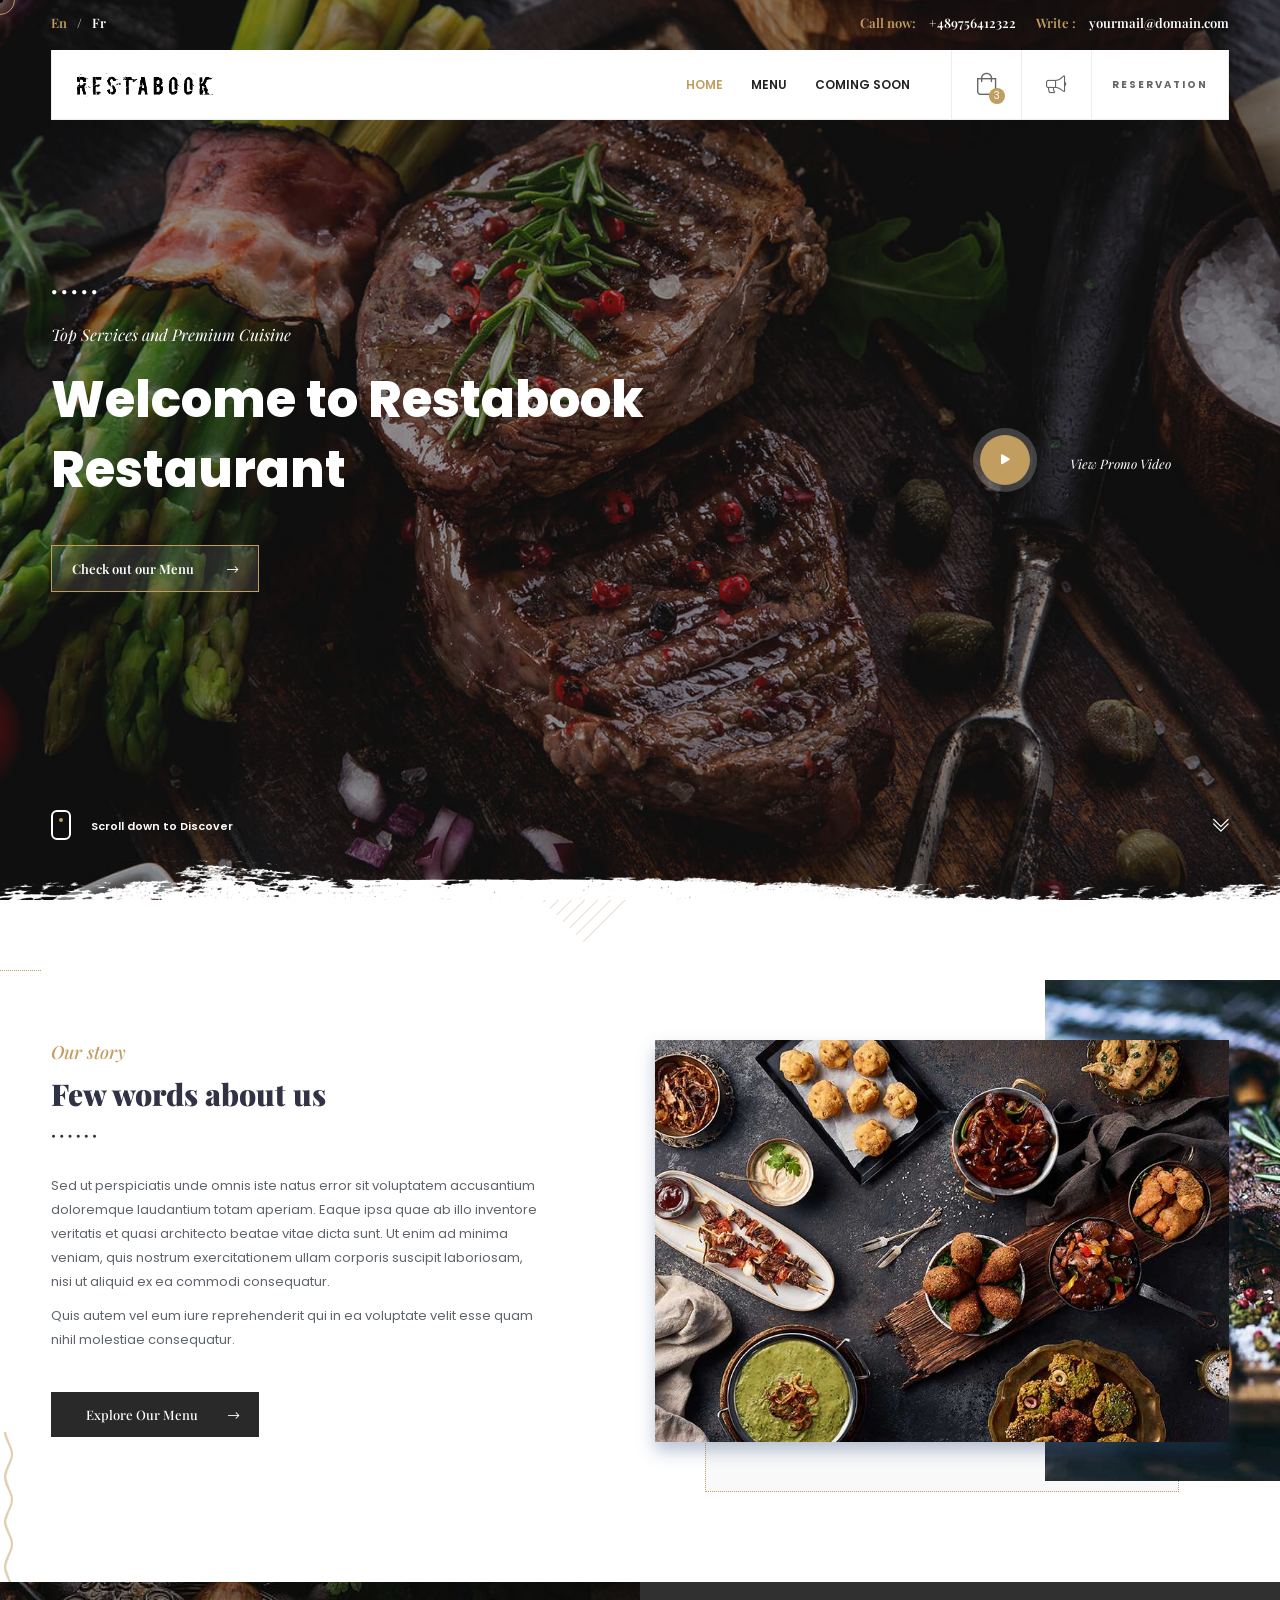
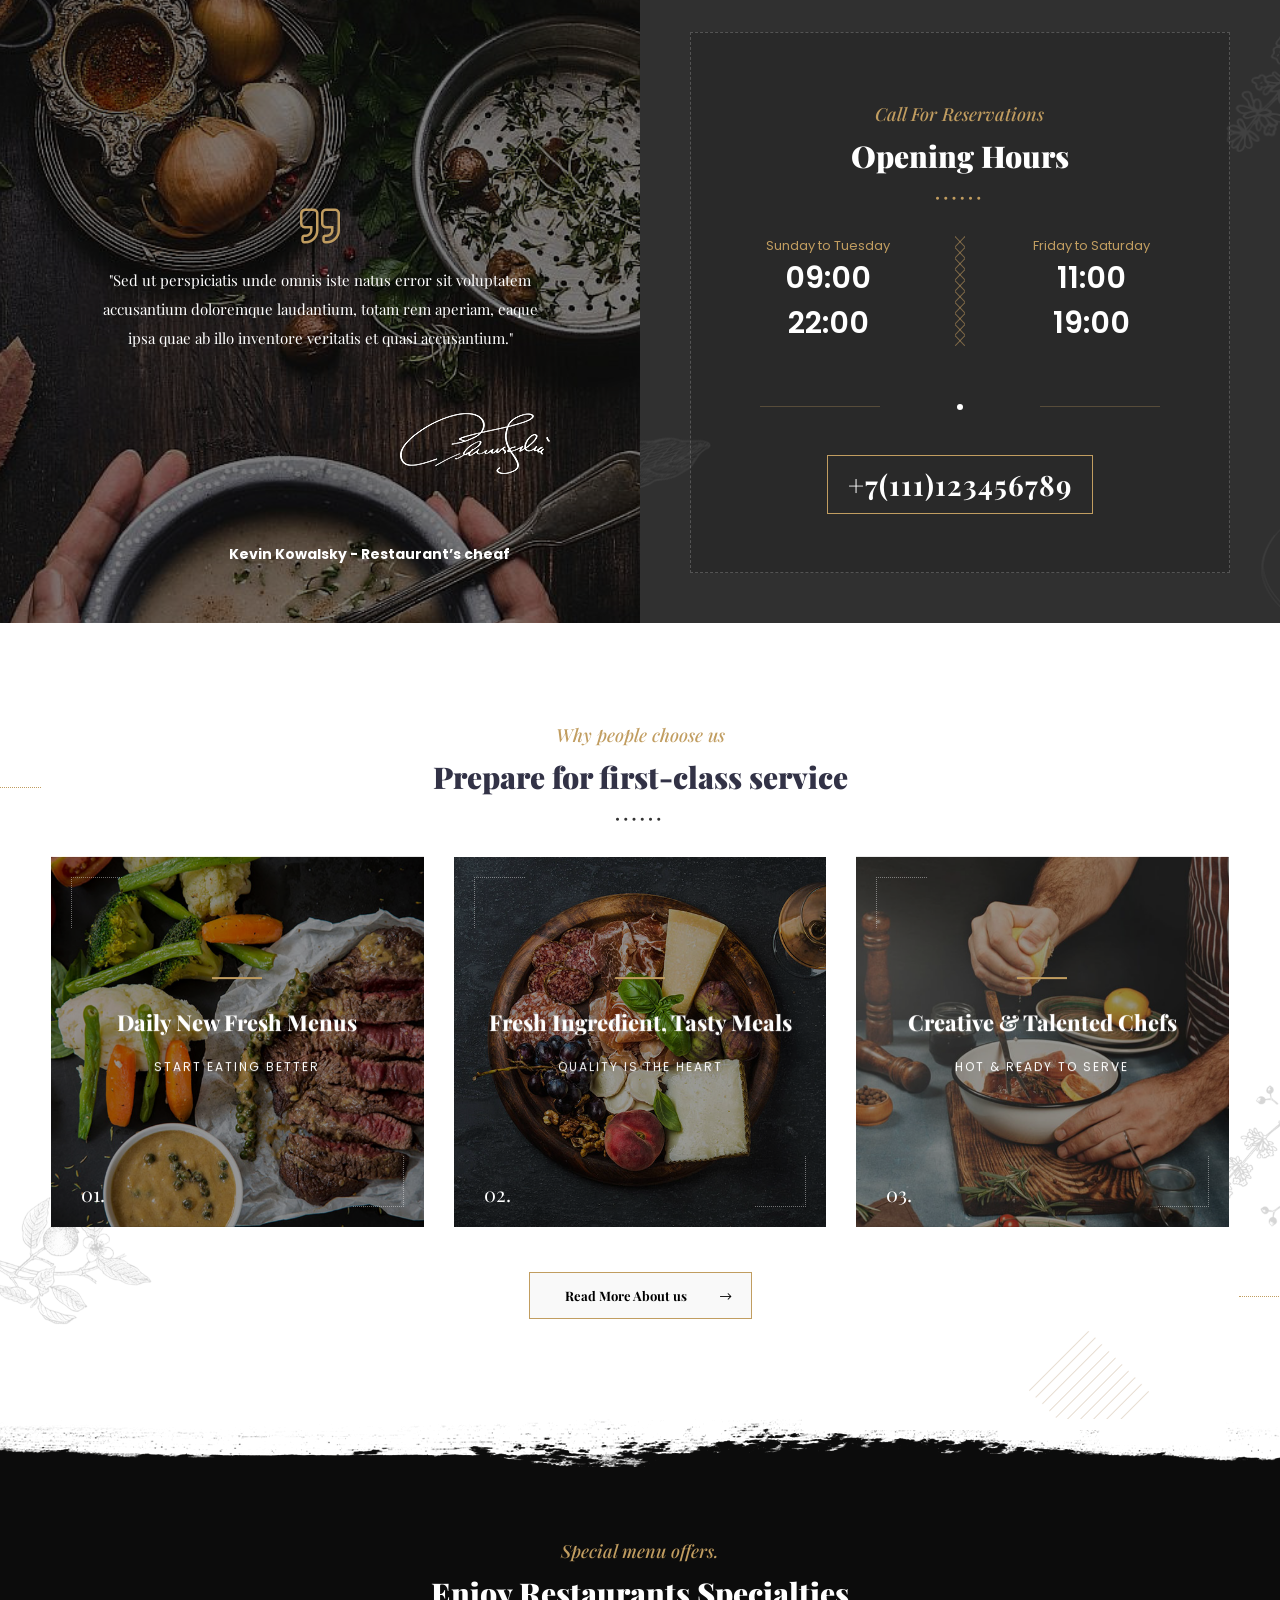
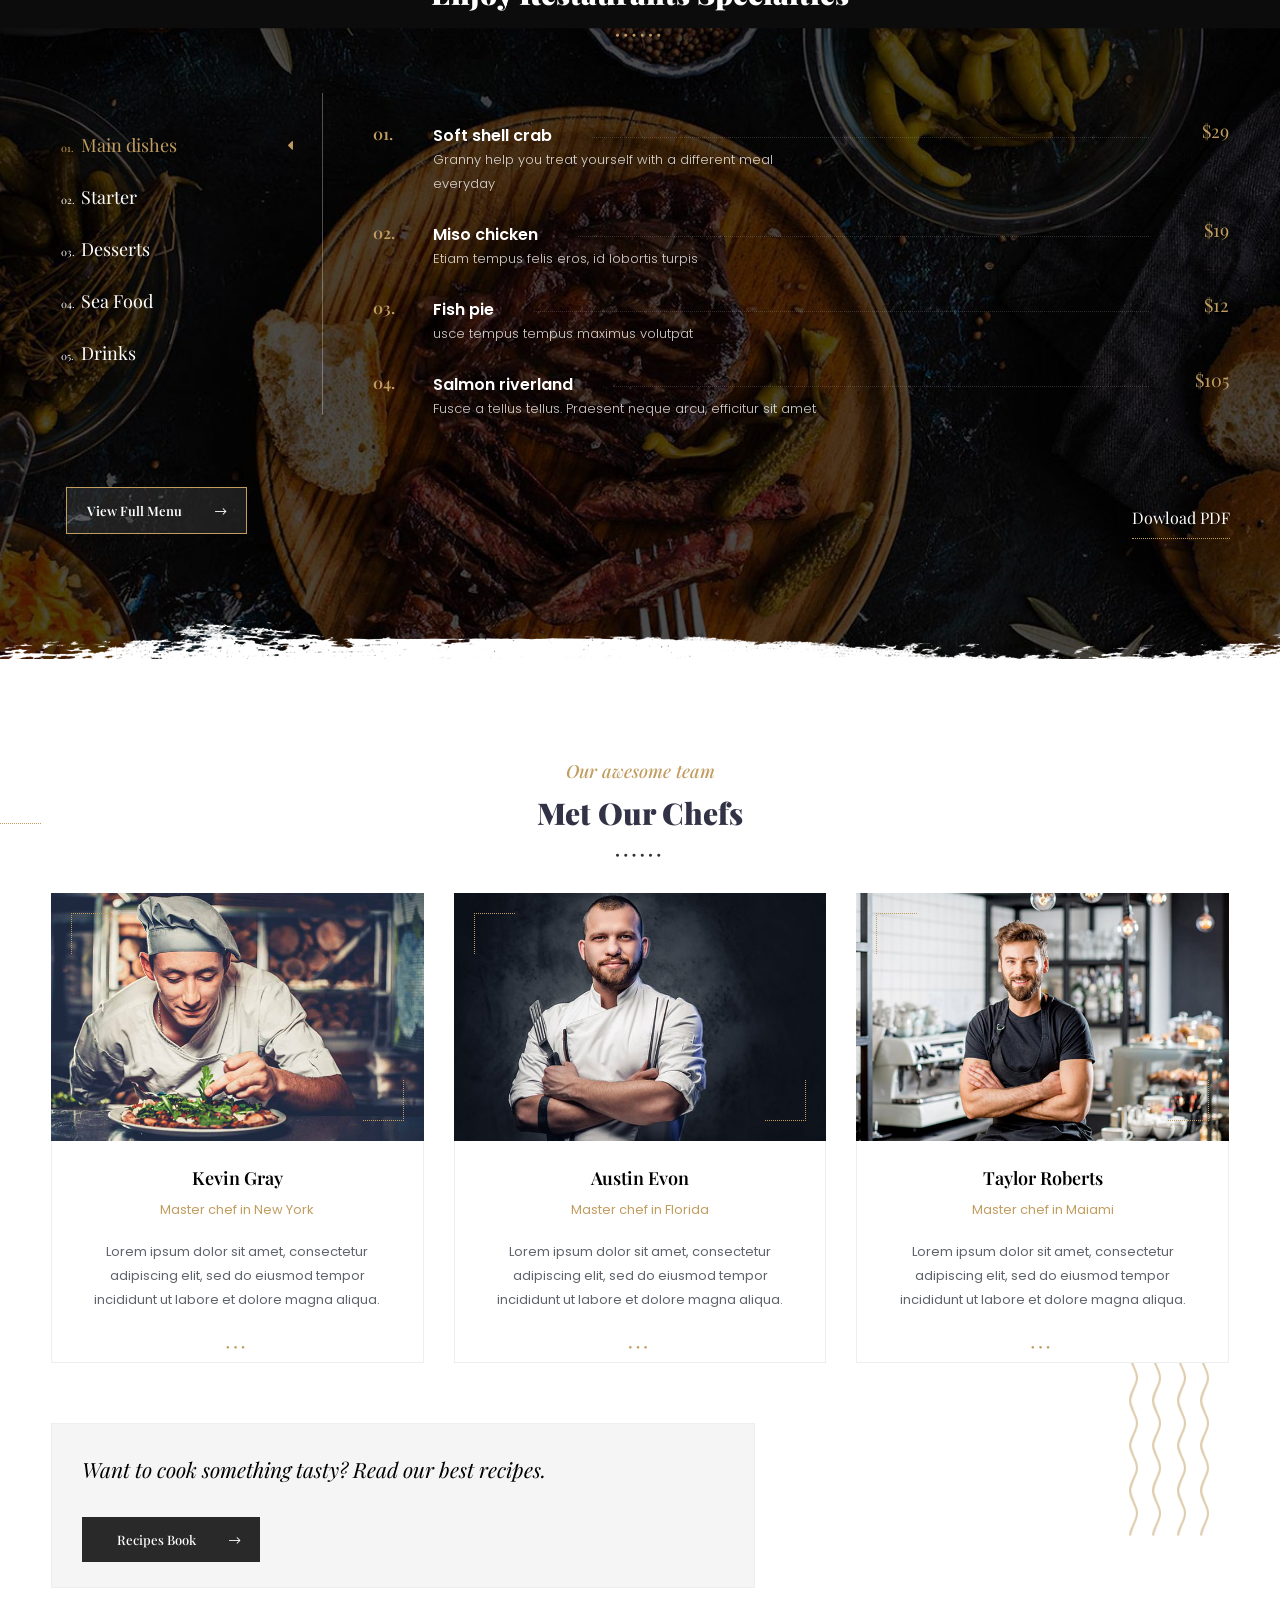
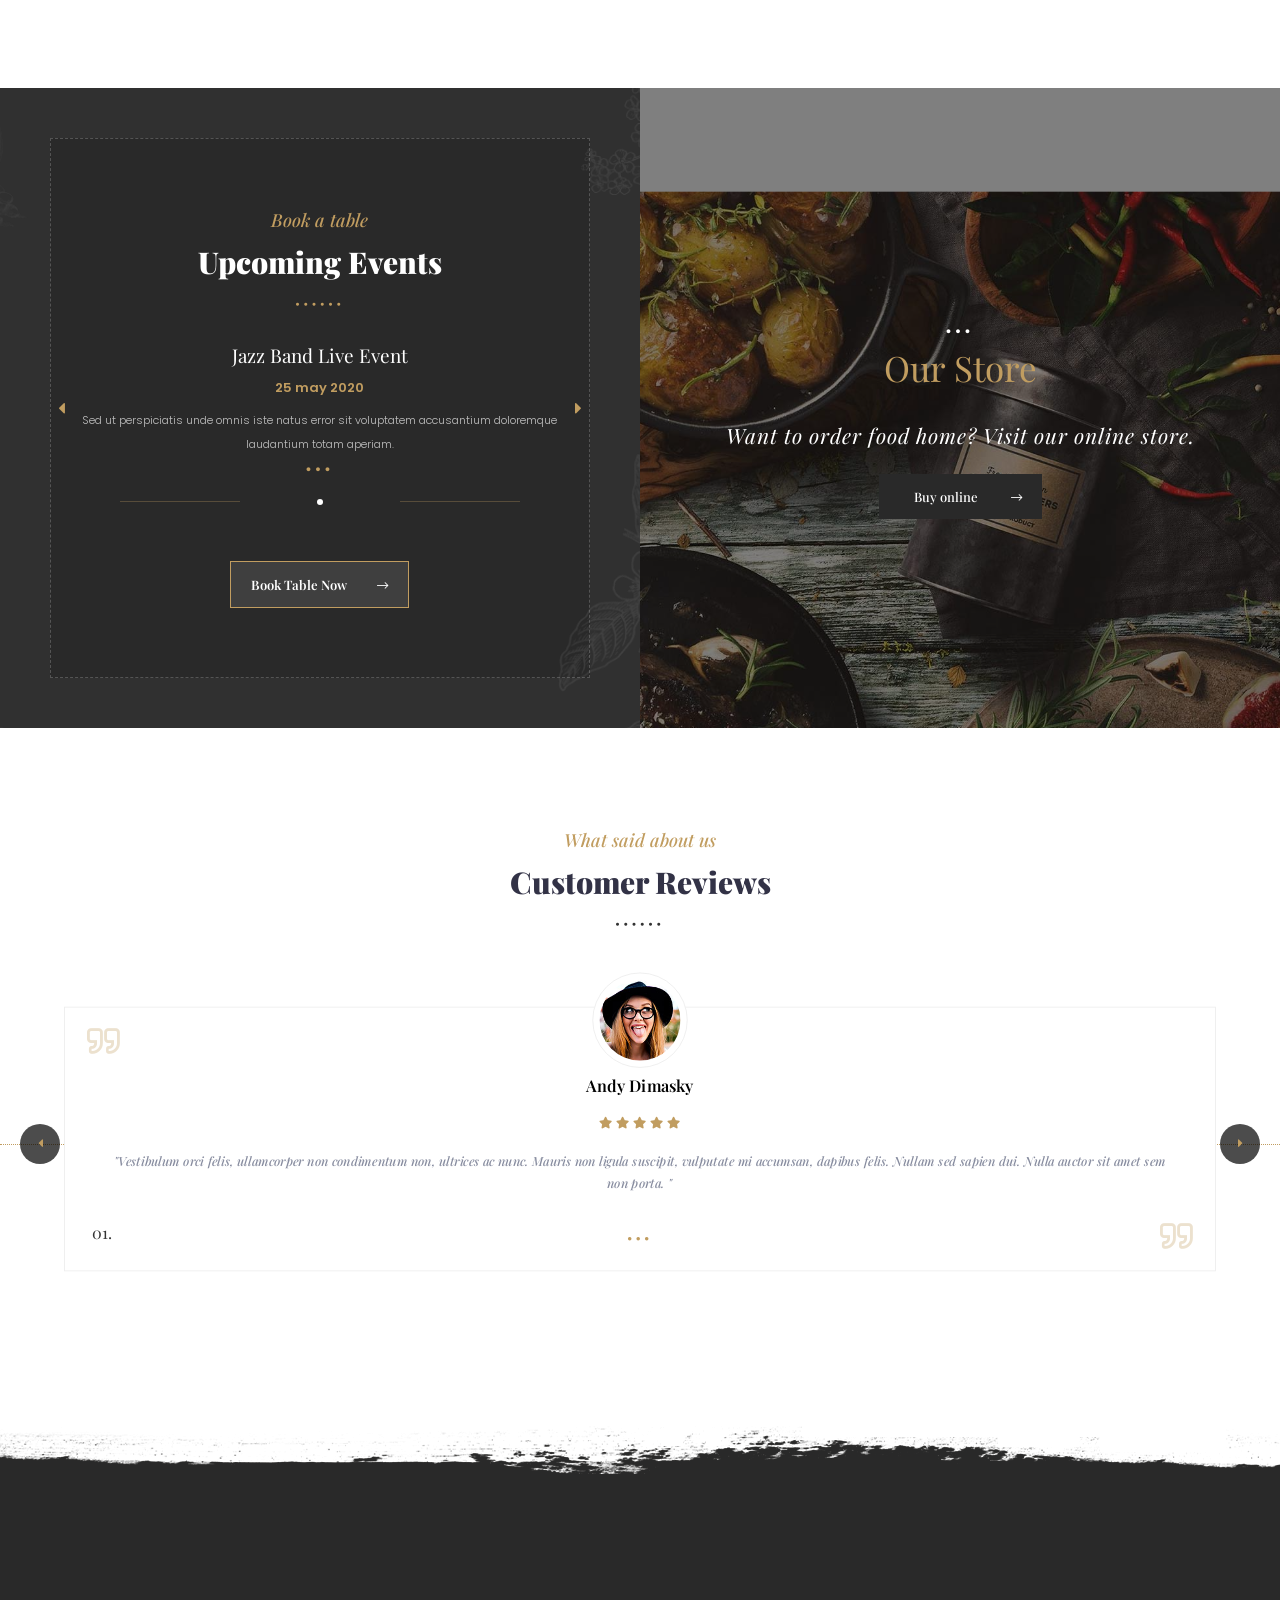
<file: index.html>
<!DOCTYPE HTML>
<html lang="ru">
    <head>
        <!--=============== basic  ===============-->
        <meta charset="UTF-8">
        <title>Restabook -   Responsive Restaurant / Cafe / Pub Template</title>
        <meta name="viewport" content="width=device-width, initial-scale=1.0, minimum-scale=1.0, maximum-scale=1.0, user-scalable=no">
        <meta name="robots" content="index, follow"/>
        <meta name="keywords" content=""/>
        <meta name="description" content=""/>
        <!--=============== css  ===============-->	
        <link type="text/css" rel="stylesheet" href="css/reset.css">
        <link type="text/css" rel="stylesheet" href="css/plugins.css">
        <link type="text/css" rel="stylesheet" href="css/style.css">
        <link type="text/css" rel="stylesheet" href="css/color.css">
        <!--=============== favicons ===============-->
        <link rel="shortcut icon" href="images/favicon.ico">
    </head>
    <body>
        <!-- lodaer  -->
        <div class="loader-wrap">
            <div class="loader-item">
                <div class="cd-loader-layer" data-frame="25">
                    <div class="loader-layer"></div>
                </div>
                <span class="loader"></span>
            </div>
        </div>
        <!-- loader end  -->
        <!-- main start  -->
        <div id="main">
            <!-- header  -->
            <header class="main-header">
                <!-- header-top  -->
                <div class="header-top">
                    <div class="container">
                        <div class="lang-wrap"><a href="#" class="act-lang">En</a><span>/</span><a href="#">Fr</a></div>
                        <div class="header-top_contacts"><a href="#"><span>Call now:</span> +489756412322</a><a href="#"><span>Write :</span> yourmail@domain.com</a></div>
                    </div>
                </div>
                <!--header-top end -->
                <!-- header-inner -->
                <div class="header-inner  fl-wrap">
                    <div class="container">
                        <div class="header-container fl-wrap">
                            <a href="index.html" class="logo-holder"><img src="images/logo.png" alt=""></a>
                            <div class="show-reserv_button show-rb"><span>Reservation</span> <i class="fal fa-bookmark"></i></div>
                            <div class="show-share-btn showshare htact"><i class="fal fa-bullhorn"></i> <span class="header-tooltip">Share</span></div>
                            <div class="show-cart sc_btn htact"><i class="fal fa-shopping-bag"></i><span class="show-cart_count">3</span><span class="header-tooltip">Your Cart</span></div>
                            <!-- nav-button-wrap-->
                            <div class="nav-button-wrap">
                                <div class="nav-button">
                                    <span></span><span></span><span></span>
                                </div>
                            </div>
                            <!-- nav-button-wrap end-->
                            <!--  navigation -->
                            <div class="nav-holder main-menu">
                                <nav>
                                    <ul>
                                        <li>
                                            <a href="index.html" class="act-link">Home</a>
                                        </li>
                                        <li>
                                            <a href="menu.html">Menu</a>
                                        </li>
                                        <li>
                                            <a href="coming-soon.html">Coming Soon</a>
                                        </li>
                                    </ul>
                                </nav>
                            </div>
                            <!-- navigation  end -->                        
                            <!-- header-cart_wrap  -->
                            <div class="header-cart_wrap novis_cart">
                                <div class="header-cart_title">Your Cart <span>4 items</span></div>
                                <div class="header-cart_wrap_container fl-wrap">
                                    <div class="box-widget-content">
                                        <div class="widget-posts fl-wrap">
                                            <ol>
                                                <li class="clearfix">
                                                    <a href="#"  class="widget-posts-img"><img src="images/menu/1.jpg" class="respimg" alt=""></a>
                                                    <div class="widget-posts-descr">
                                                        <a href="#" title="">Grilled Steaks</a>
                                                        <div class="widget-posts-descr_calc clearfix">1 <span>x</span> $45</div>
                                                    </div>
                                                    <div class="clear-cart_button"><i class="fal fa-times"></i></div>
                                                </li>
                                                <li class="clearfix">
                                                    <a href="#"  class="widget-posts-img"><img src="images/menu/2.jpg" class="respimg" alt=""></a>
                                                    <div class="widget-posts-descr">
                                                        <a href="#" title="">Cripsy Lobster & Shrimp Bites</a>
                                                        <div class="widget-posts-descr_calc clearfix">2 <span>x</span> $22</div>
                                                    </div>
                                                    <div class="clear-cart_button"><i class="fal fa-times"></i></div>
                                                </li>
                                                <li class="clearfix">
                                                    <a href="#"  class="widget-posts-img"><img src="images/menu/3.jpg" class="respimg" alt=""></a>
                                                    <div class="widget-posts-descr">
                                                        <a href="#" title="">Chicken tortilla soup</a>
                                                        <div class="widget-posts-descr_calc clearfix">1 <span>x</span> $37</div>
                                                    </div>
                                                    <div class="clear-cart_button"><i class="fal fa-times"></i></div>
                                                </li>
                                            </ol>
                                        </div>
                                    </div>
                                </div>
                                <div class="header-cart_wrap_total fl-wrap">
                                    <div class="header-cart_wrap_total_item">Subtotal : <span>$147</span></div>
                                </div>
                                <div class="header-cart_wrap_footer fl-wrap">
                                    <a href="cart.html"> View Cart</a>
                                    <a href="checkout.html">  Checkout</a>
                                </div>
                            </div>
                            <!-- header-cart_wrap end  -->
                            <!-- share-wrapper -->
                            <div class="share-wrapper isShare">
                                <div class="share-container fl-wrap"></div>
                            </div>
                            <!-- share-wrapper-end -->
                        </div>
                    </div>
                </div>
                <!-- header-inner end  -->
            </header>
            <!--header end -->	
            <!-- wrapper  -->	
            <div id="wrapper">
                <!-- hero-wrap-->	
                <div class="hero-wrap fl-wrap full-height" data-scrollax-parent="true">
                    <div class="bg par-elem "  data-bg="images/bg/2.jpg" data-scrollax="properties: { translateY: '30%' }"></div>
                    <div class="overlay"></div>
                    <div class="hero-title-wrap fl-wrap">
                        <div class="container">
                            <div class="hero-title">
                                <h4>Top Services and Premium Cuisine </h4>
                                <h2>Welcome to Restabook Restaurant</h2>
                                <a href="menu.html" class="hero_btn">Check out our Menu <i class="fal fa-long-arrow-right"></i></a>
                            </div>
                        </div>
                    </div>
                    <!--hero_promo-wrap-->
                    <div class="hero_promo-wrap bot-element2">
                        <div class="hero_promo-button">
                            <a href="https://vimeo.com/904725682" class="image-popup"><i class="fas fa-play"></i></a>
                        </div>
                        <div class="hero_promo-title">
                            <h4>View Promo Video</h4>
                        </div>
                    </div>
                    <!--hero_promo-wrap end--> 
                    <!--hero-social-->
                    <div class="hero-social">
                        <ul>
                            <li><a href="#" target="_blank"><i class="fab fa-facebook-f"></i></a></li>
                            <li><a href="#" target="_blank"><i class="fab fa-instagram"></i></a></li>
                            <li><a href="#" target="_blank"><i class="fab fa-twitter"></i></a></li>
                            <li><a href="#" target="_blank"><i class="fab fa-vk"></i></a></li>
                        </ul>
                    </div>
                    <!--hero-social end--> 
                    <!-- hero-bottom-container -->	
                    <div class="hero-bottom-container">
                        <div class="container">
                            <div class="scroll-down-wrap">
                                <div class="mousey">
                                    <div class="scroller"></div>
                                </div>
                                <span>Scroll down to Discover</span>
                            </div>
                            <a href="#sec2" class="sd_btn custom-scroll-link"><i class="fal fa-chevron-double-down"></i></a>
                        </div>
                    </div>
                    <!-- hero-bottom-container -->	
                    <div class="hero-dec_top"></div>
                    <div class="hero-dec_bottom"></div>
                    <div class="brush-dec"></div>
                </div>
                <!-- hero-wrap  end -->	
                <!-- content  -->	
                <div class="content">
                    <section class="hidden-section big-padding" data-scrollax-parent="true" id="sec2">
                        <div class="container">
                            <div class="row">
                                <div class="col-md-6">
                                    <div class="section-title text-align_left">
                                        <h4>Our story</h4>
                                        <h2>Few words about us</h2>
                                        <div class="dots-separator fl-wrap"><span></span></div>
                                    </div>
                                    <div class="text-block ">
                                        <p>Sed ut perspiciatis unde omnis iste natus error sit voluptatem accusantium doloremque laudantium totam aperiam. Eaque ipsa quae ab illo inventore veritatis et quasi architecto beatae vitae dicta sunt.
                                            Ut enim ad minima veniam, quis nostrum exercitationem ullam corporis suscipit laboriosam, nisi ut aliquid ex ea commodi consequatur.
                                        </p>
                                        <p> Quis autem vel eum iure reprehenderit qui in ea voluptate velit esse quam nihil molestiae consequatur.</p>
                                        <a href="menu.html" class="btn fl-btn">Explore Our Menu<i class="fal fa-long-arrow-right"></i></a>
                                    </div>
                                </div>
                                <div class="col-md-6">
                                    <div class="image-collge-wrap fl-wrap">
                                        <div class="main-iamge">
                                            <img src="images/all/3.jpg"   alt="">
                                        </div>
                                        <div class="images-collage-item" style="width:65%" data-position-left="68" data-position-top="-15" data-zindex="2" data-opacity="1.0"><img src="images/all/8.jpg" alt=""></div>
                                        <div class="images-collage-item col_par" style="width:120px" data-position-left="-23" data-position-top="-17" data-zindex="9" data-scrollax="properties: { translateY: '150px' }"><img src="images/cube.png" alt=""></div>
                                    </div>
                                </div>
                            </div>
                            <div class="section-dec sec-dec_top"></div>
                        <div class="wave-bg" data-scrollax="properties: { translateY: '-150px' }"></div>                            
                        </div>
                    </section>
                    <!--  section end  -->   
                    <!-- section   -->
                    <section class="column-section no-padding hidden-section" data-scrollax-parent="true" id="sec4">
                        <div class="column-wrap-bg left-wrap">
                            <div class="bg par-elem "  data-bg="images/bg/12.jpg" data-scrollax="properties: { translateY: '30%' }"></div>
                            <div class="overlay"></div>
                            <div class="quote-box">
                                <i class="fal fa-quote-right"></i>
                                <p>"Sed ut perspiciatis unde omnis iste natus error sit voluptatem accusantium doloremque laudantium, totam rem aperiam, eaque ipsa quae ab illo inventore veritatis et quasi accusantium."</p>
                                <div class="signature"><img src="images/signature.png" alt=""></div>
                                <h4>Kevin  Kowalsky - Restaurant’s cheaf</h4>
                            </div>
                        </div>
                        <div class="column-section-wrap dark-bg" >
                            <div class="container"  >
                                <div class="column-text">
                                    <div class="section-title">
                                        <h4>Call For Reservations</h4>
                                        <h2>Opening Hours</h2>
                                        <div class="dots-separator fl-wrap"><span></span></div>
                                    </div>
                                    <div class="work-time fl-wrap">
                                        <div class="row">
                                            <div class="col-sm-6">
                                                <h3>Sunday to Tuesday</h3>
                                                <div class="hours">
                                                    09:00<br>
                                                    22:00
                                                </div>
                                            </div>
                                            <div class="col-sm-6">
                                                <h3>Friday to Saturday</h3>
                                                <div class="hours">
                                                    11:00<br>
                                                    19:00
                                                </div>
                                            </div>
                                        </div>
                                    </div>
                                    <div class="clearfix"></div>
                                    <div class="bold-separator"><span></span></div>
                                    <div class="big-number"><a href="#">+7(111)123456789</a></div>
                                </div>
                            </div>
                            <div class="illustration_bg">
                                <div class="bg"  data-bg="images/bg/dec/7.png"></div>
                            </div>
                        </div>
                    </section>
                    <!-- section end -->
                    <!--  section    -->   
                    <section data-scrollax-parent="true">
                        <div class="container">
                            <div class="section-title">
                                <h4>Why people choose us</h4>
                                <h2>Prepare for first-class service</h2>
                                <div class="dots-separator fl-wrap"><span></span></div>
                            </div>
                            <div class="cards-wrap fl-wrap">
                                <div class="row">
                                    <!--card item --> 
                                    <div class="col-md-4">
                                        <div class="content-inner fl-wrap">
                                            <div class="content-front">
                                                <div class="cf-inner">
                                                    <div class="bg "  data-bg="images/services/1.jpg"></div>
                                                    <div class="overlay"></div>
                                                    <div class="inner">
                                                        <h2>Daily New Fresh Menus</h2>
                                                        <h4>Start eating better</h4>
                                                    </div>
                                                    <div class="serv-num">01.</div>
                                                </div>
                                            </div>
                                            <div class="content-back">
                                                <div class="cf-inner">
                                                    <div class="inner">
                                                        <div class="dec-icon">
                                                            <i class="fal fa-fish"></i>
                                                        </div>
                                                        <p>Lorem ipsum dolor sit amet, consectetur adipiscing elit. Maecenas in pulvinar neque. Nulla finibus lobortis pulvinar.</p>
                                                    </div>
                                                </div>
                                            </div>
                                        </div>
                                    </div>
                                    <!--card item end -->
                                    <!--card item --> 
                                    <div class="col-md-4">
                                        <div class="content-inner fl-wrap">
                                            <div class="content-front">
                                                <div class="cf-inner">
                                                    <div class="bg "  data-bg="images/services/2.jpg"></div>
                                                    <div class="overlay"></div>
                                                    <div class="inner">
                                                        <h2>Fresh Ingredient, Tasty Meals</h2>
                                                        <h4>Quality is the heart</h4>
                                                    </div>
                                                    <div class="serv-num">02.</div>
                                                </div>
                                            </div>
                                            <div class="content-back">
                                                <div class="cf-inner">
                                                    <div class="inner">
                                                        <div class="dec-icon">
                                                            <i class="fal fa-carrot"></i>
                                                        </div>
                                                        <p>Lorem ipsum dolor sit amet, consectetur adipiscing elit. Maecenas in pulvinar neque. Nulla finibus lobortis pulvinar.</p>
                                                    </div>
                                                </div>
                                            </div>
                                        </div>
                                    </div>
                                    <!--card item end -->
                                    <!--card item --> 
                                    <div class="col-md-4">
                                        <div class="content-inner fl-wrap">
                                            <div class="content-front">
                                                <div class="cf-inner">
                                                    <div class="bg "  data-bg="images/services/3.jpg"></div>
                                                    <div class="overlay"></div>
                                                    <div class="inner">
                                                        <h2>Creative & Talented Chefs</h2>
                                                        <h4>Hot & ready to serve</h4>
                                                    </div>
                                                    <div class="serv-num">03.</div>
                                                </div>
                                            </div>
                                            <div class="content-back">
                                                <div class="cf-inner">
                                                    <div class="inner">
                                                        <div class="dec-icon">
                                                            <i class="fal fa-utensils-alt"></i>
                                                        </div>
                                                        <p>Lorem ipsum dolor sit amet, consectetur adipiscing elit. Maecenas in pulvinar neque. Nulla finibus lobortis pulvinar.</p>
                                                    </div>
                                                </div>
                                            </div>
                                        </div>
                                    </div>
                                    <!--card item end -->                                                 
                                </div>
                                <div class="section-dec sec-dec_top"></div>
                                <div class="section-dec sec-dec_bottom"></div>
                            </div>
                            <a href="about.html" class="btn fl-btn border-btn">Read More About us <i class="fal fa-long-arrow-right"></i></a>
                            <div class="images-collage-item col_par" style="width:120px" data-position-left="83" data-position-top="87" data-zindex="1" data-scrollax="properties: { translateY: '150px' }"><img src="images/cube.png" alt=""></div>
                        </div>
                        <div class="section-bg">
                            <div class="bg"  data-bg="images/bg/dec/section-bg.png"></div>
                        </div>
                    </section>
                    <!--  section end  --> 
                    <!--  section  -->
                    <section class="parallax-section dark-bg hidden-section" data-scrollax-parent="true">
                        <div class="brush-dec2"></div>
                        <div class="brush-dec"></div>
                        <div class="bg par-elem bg_tabs"  data-bg="images/bg/4.jpg" data-scrollax="properties: { translateY: '30%' }"></div>
                        <div class="cd-tabs-layer" data-frame="10">
                            <div class="tabs-layer"></div>
                        </div>
                        <div class="overlay op7"></div>
                        <div class="container">
                            <div class="section-title">
                                <h4>Special menu offers.</h4>
                                <h2>Enjoy Restaurants Specialties</h2>
                                <div class="dots-separator fl-wrap"><span></span></div>
                            </div>
                            <!--  hero-menu_header  end-->
                            <div class="hero-menu tabs-act fl-wrap">
                                <div class="row">
                                    <!--  hero-menu_header-->
                                    <div class="col-md-3">
                                        <div class="hero-menu_header fl-wrap">
                                            <ul class="tabs-menu     no-list-style change_bg">
                                                <li class="current"><a href="#tab-1" data-bgtab="images/bg/4.jpg"><span>01.</span>Main dishes</a></li>
                                                <li><a href="#tab-2" data-bgtab="images/bg/6.jpg"><span>02.</span>Starter</a></li>
                                                <li><a href="#tab-3" data-bgtab="images/bg/7.jpg"><span>03.</span>Desserts</a></li>
                                                <li><a href="#tab-4" data-bgtab="images/bg/5.jpg"><span>04.</span>Sea Food</a></li>
                                                <li><a href="#tab-5" data-bgtab="images/bg/9.jpg"><span>05.</span>Drinks</a></li>
                                            </ul>
                                        </div>
                                    </div>
                                    <!--  hero-menu_header  end-->
                                    <!--  hero-menu_content   -->
                                    <div class="col-md-9">
                                        <div class="hero-menu_content fl-wrap">
                                            <div class="tabs-container">
                                                <div class="tab">
                                                    <!--tab -->
                                                    <div id="tab-1" class="tab-content first-tab">
                                                        <!-- header-menu-item-->
                                                        <div class="hero-menu-item">
                                                            <div class="hero-menu-item-title fl-wrap">
                                                                <h6><span>01.</span>Soft shell crab</h6>
                                                                <div class="hmi-dec"></div>
                                                                <span class="hero-menu-item-price">$29</span>
                                                            </div>
                                                            <div class="hero-menu-item-details">
                                                                <p>Granny help you treat yourself with a different meal everyday</p>
                                                            </div>
                                                        </div>
                                                        <!-- header-menu-item end-->
                                                        <!-- header-menu-item-->
                                                        <div class="hero-menu-item">
                                                            <div class="hero-menu-item-title fl-wrap">
                                                                <h6><span>02.</span>Miso chicken</h6>
                                                                <div class="hmi-dec"></div>
                                                                <span class="hero-menu-item-price">$19</span>
                                                            </div>
                                                            <div class="hero-menu-item-details">
                                                                <p>Etiam tempus felis eros, id lobortis turpis</p>
                                                            </div>
                                                        </div>
                                                        <!-- header-menu-item end-->                                                         
                                                        <!-- header-menu-item-->
                                                        <div class="hero-menu-item">
                                                            <div class="hero-menu-item-title fl-wrap">
                                                                <h6><span>03.</span>Fish pie</h6>
                                                                <div class="hmi-dec"></div>
                                                                <span class="hero-menu-item-price">$12</span>
                                                            </div>
                                                            <div class="hero-menu-item-details">
                                                                <p>usce tempus tempus maximus volutpat</p>
                                                            </div>
                                                        </div>
                                                        <!-- header-menu-item end-->                                                         
                                                        <!-- header-menu-item-->
                                                        <div class="hero-menu-item">
                                                            <div class="hero-menu-item-title fl-wrap">
                                                                <h6><span>04.</span>Salmon riverland</h6>
                                                                <div class="hmi-dec"></div>
                                                                <span class="hero-menu-item-price">$105</span>
                                                            </div>
                                                            <div class="hero-menu-item-details">
                                                                <p>Fusce a tellus tellus. Praesent neque arcu, efficitur sit amet</p>
                                                            </div>
                                                        </div>
                                                        <!-- header-menu-item end-->                                                         
                                                    </div>
                                                    <!--tab end -->
                                                    <!--tab 2-->
                                                    <div class="tab">
                                                        <div id="tab-2" class="tab-content">
                                                            <!-- header-menu-item-->
                                                            <div class="hero-menu-item">
                                                                <div class="hero-menu-item-title fl-wrap">
                                                                    <h6><span>01.</span>Fried Potatoes</h6>
                                                                    <div class="hmi-dec"></div>
                                                                    <span class="hero-menu-item-price">$29</span>
                                                                </div>
                                                                <div class="hero-menu-item-details">
                                                                    <p>Granny help you treat yourself with a different meal everyday</p>
                                                                </div>
                                                            </div>
                                                            <!-- header-menu-item end-->
                                                            <!-- header-menu-item-->
                                                            <div class="hero-menu-item">
                                                                <div class="hero-menu-item-title fl-wrap">
                                                                    <h6><span>02.</span>Doner Burger</h6>
                                                                    <div class="hmi-dec"></div>
                                                                    <span class="hero-menu-item-price">$19</span>
                                                                </div>
                                                                <div class="hero-menu-item-details">
                                                                    <p>Etiam tempus felis eros, id lobortis turpis</p>
                                                                </div>
                                                            </div>
                                                            <!-- header-menu-item end-->                                                         
                                                            <!-- header-menu-item-->
                                                            <div class="hero-menu-item">
                                                                <div class="hero-menu-item-title fl-wrap">
                                                                    <h6><span>03.</span>Steak Filet</h6>
                                                                    <div class="hmi-dec"></div>
                                                                    <span class="hero-menu-item-price">$12</span>
                                                                </div>
                                                                <div class="hero-menu-item-details">
                                                                    <p>usce tempus tempus maximus volutpat</p>
                                                                </div>
                                                            </div>
                                                            <!-- header-menu-item end-->                                                         
                                                            <!-- header-menu-item-->
                                                            <div class="hero-menu-item">
                                                                <div class="hero-menu-item-title fl-wrap">
                                                                    <h6><span>04.</span>Cayenne Shrimp</h6>
                                                                    <div class="hmi-dec"></div>
                                                                    <span class="hero-menu-item-price">$37</span>
                                                                </div>
                                                                <div class="hero-menu-item-details">
                                                                    <p>usce tempus tempus maximus volutpat</p>
                                                                </div>
                                                            </div>
                                                            <!-- header-menu-item end-->                                                          
                                                        </div>
                                                    </div>
                                                    <!--tab end -->
                                                    <!--tab 3-->
                                                    <div class="tab">
                                                        <div id="tab-3" class="tab-content">
                                                            <!-- header-menu-item-->
                                                            <div class="hero-menu-item">
                                                                <div class="hero-menu-item-title fl-wrap">
                                                                    <h6><span>01.</span>Soft shell crab</h6>
                                                                    <div class="hmi-dec"></div>
                                                                    <span class="hero-menu-item-price">$29</span>
                                                                </div>
                                                                <div class="hero-menu-item-details">
                                                                    <p>Granny help you treat yourself with a different meal everyday</p>
                                                                </div>
                                                            </div>
                                                            <!-- header-menu-item end-->
                                                            <!-- header-menu-item-->
                                                            <div class="hero-menu-item">
                                                                <div class="hero-menu-item-title fl-wrap">
                                                                    <h6><span>02.</span>Tarte Tatin</h6>
                                                                    <div class="hmi-dec"></div>
                                                                    <span class="hero-menu-item-price">$25</span>
                                                                </div>
                                                                <div class="hero-menu-item-details">
                                                                    <p>Etiam tempus felis eros, id lobortis turpis</p>
                                                                </div>
                                                            </div>
                                                            <!-- header-menu-item end-->                                                         
                                                            <!-- header-menu-item-->
                                                            <div class="hero-menu-item">
                                                                <div class="hero-menu-item-title fl-wrap">
                                                                    <h6><span>03.</span>Creme Brulee</h6>
                                                                    <div class="hmi-dec"></div>
                                                                    <span class="hero-menu-item-price">$64</span>
                                                                </div>
                                                                <div class="hero-menu-item-details">
                                                                    <p>usce tempus tempus maximus volutpat</p>
                                                                </div>
                                                            </div>
                                                            <!-- header-menu-item end-->                                                         
                                                            <!-- header-menu-item-->
                                                            <div class="hero-menu-item">
                                                                <div class="hero-menu-item-title fl-wrap">
                                                                    <h6><span>04.</span>Lemon Meringue</h6>
                                                                    <div class="hmi-dec"></div>
                                                                    <span class="hero-menu-item-price">$12</span>
                                                                </div>
                                                                <div class="hero-menu-item-details">
                                                                    <p>usce tempus tempus maximus volutpat</p>
                                                                </div>
                                                            </div>
                                                            <!-- header-menu-item end-->                                                          
                                                        </div>
                                                    </div>
                                                    <!--tab end -->                                                    
                                                    <!--tab 4-->
                                                    <div class="tab">
                                                        <div id="tab-4" class="tab-content">
                                                            <!-- header-menu-item-->
                                                            <div class="hero-menu-item">
                                                                <div class="hero-menu-item-title fl-wrap">
                                                                    <h6><span>01.</span> Lobster with melted mozarella</h6>
                                                                    <div class="hmi-dec"></div>
                                                                    <span class="hero-menu-item-price">$156</span>
                                                                </div>
                                                                <div class="hero-menu-item-details">
                                                                    <p>Granny help you treat yourself with a different meal everyday</p>
                                                                </div>
                                                            </div>
                                                            <!-- header-menu-item end-->
                                                            <!-- header-menu-item-->
                                                            <div class="hero-menu-item">
                                                                <div class="hero-menu-item-title fl-wrap">
                                                                    <h6><span>02.</span> Butterfly fried shrimps platter</h6>
                                                                    <div class="hmi-dec"></div>
                                                                    <span class="hero-menu-item-price">$98</span>
                                                                </div>
                                                                <div class="hero-menu-item-details">
                                                                    <p>Etiam tempus felis eros, id lobortis turpis</p>
                                                                </div>
                                                            </div>
                                                            <!-- header-menu-item end-->                                                         
                                                        </div>
                                                    </div>
                                                    <!--tab end -->                                                     
                                                    <!--tab 5-->
                                                    <div class="tab">
                                                        <div id="tab-5" class="tab-content">
                                                            <!-- header-menu-item-->
                                                            <div class="hero-menu-item">
                                                                <div class="hero-menu-item-title fl-wrap">
                                                                    <h6><span>01.</span>Kiwi Coctail</h6>
                                                                    <div class="hmi-dec"></div>
                                                                    <span class="hero-menu-item-price">$12</span>
                                                                </div>
                                                                <div class="hero-menu-item-details">
                                                                    <p>Granny help you treat yourself with a different meal everyday</p>
                                                                </div>
                                                            </div>
                                                            <!-- header-menu-item end-->
                                                            <!-- header-menu-item-->
                                                            <div class="hero-menu-item">
                                                                <div class="hero-menu-item-title fl-wrap">
                                                                    <h6><span>02.</span>Summer Beer</h6>
                                                                    <div class="hmi-dec"></div>
                                                                    <span class="hero-menu-item-price">$21</span>
                                                                </div>
                                                                <div class="hero-menu-item-details">
                                                                    <p>Etiam tempus felis eros, id lobortis turpis</p>
                                                                </div>
                                                            </div>
                                                            <!-- header-menu-item end-->                                                         
                                                            <!-- header-menu-item-->
                                                            <div class="hero-menu-item">
                                                                <div class="hero-menu-item-title fl-wrap">
                                                                    <h6><span>03.</span>Red Mojitos</h6>
                                                                    <div class="hmi-dec"></div>
                                                                    <span class="hero-menu-item-price">$17</span>
                                                                </div>
                                                                <div class="hero-menu-item-details">
                                                                    <p>usce tempus tempus maximus volutpat</p>
                                                                </div>
                                                            </div>
                                                            <!-- header-menu-item end-->                                                         
                                                            <!-- header-menu-item-->
                                                            <div class="hero-menu-item">
                                                                <div class="hero-menu-item-title fl-wrap">
                                                                    <h6><span>04.</span>Cabernet Sauvignon</h6>
                                                                    <div class="hmi-dec"></div>
                                                                    <span class="hero-menu-item-price">$40</span>
                                                                </div>
                                                                <div class="hero-menu-item-details">
                                                                    <p>usce tempus tempus maximus volutpat</p>
                                                                </div>
                                                            </div>
                                                            <!-- header-menu-item end-->                                                         
                                                        </div>
                                                    </div>
                                                    <!--tab end -->                                                    
                                                </div>
                                                <!--tabs end -->
                                            </div>
                                        </div>
                                    </div>
                                    <!--  hero-menu_content end  -->
                                    <div class="clearfix"></div>
                                    <a href="menu.html" class="hero_btn" style="margin-left:30px;">View Full Menu <i class="fal fa-long-arrow-right"></i></a>
                                    <a href="#" class="pdf-link">Dowload PDF</a>
                                </div>
                            </div>
                            <!--  hero-menu  end-->
                        </div>
                    </section>
                    <!--  section  end-->
                    <section data-scrollax-parent="true">
                        <div class="container">
                            <div class="section-title">
                                <h4>Our awesome team</h4>
                                <h2>Met Our Chefs</h2>
                                <div class="dots-separator fl-wrap"><span></span></div>
                            </div>
                            <div class="about-wrap  fl-wrap">
                                <div class="row">
                                    <div class="col-md-4">
                                        <!-- team-item -->
                                        <div class="team-box">
                                            <div class="team-photo">
                                                <img src="images/team/1.jpg" alt="" class="respimg">
                                                <div class="overlay"></div>
                                                <div class="team-social">
                                                    <span class="ts_title">Follow</span>
                                                    <ul class="no-list-style">
                                                        <li><a href="#" target="_blank"><i class="fab fa-facebook-f"></i></a></li>
                                                        <li><a href="#" target="_blank"><i class="fab fa-twitter"></i></a></li>
                                                        <li><a href="#" target="_blank"><i class="fab fa-instagram"></i></a></li>
                                                        <li><a href="#" target="_blank"><i class="fab fa-vk"></i></a></li>
                                                    </ul>
                                                </div>
                                            </div>
                                            <div class="team-info fl-wrap">
                                                <h3> Kevin  Gray </h3>
                                                <h4>Master chef in New York</h4>
                                                <p>Lorem ipsum dolor sit amet, consectetur adipiscing elit, sed do eiusmod tempor incididunt ut labore et dolore magna aliqua.  </p>
                                            </div>
                                        </div>
                                    </div>
                                    <!-- team-item  end-->
                                    <!-- team-item -->
                                    <div class="col-md-4">
                                        <div class="team-box">
                                            <div class="team-photo">
                                                <img src="images/team/2.jpg" alt="" class="respimg">
                                                <div class="overlay"></div>
                                                <div class="team-social">
                                                    <span class="ts_title">Follow</span>
                                                    <ul class="no-list-style">
                                                        <li><a href="#" target="_blank"><i class="fab fa-facebook-f"></i></a></li>
                                                        <li><a href="#" target="_blank"><i class="fab fa-twitter"></i></a></li>
                                                        <li><a href="#" target="_blank"><i class="fab fa-instagram"></i></a></li>
                                                        <li><a href="#" target="_blank"><i class="fab fa-vk"></i></a></li>
                                                    </ul>
                                                </div>
                                            </div>
                                            <div class="team-info fl-wrap">
                                                <h3> Austin Evon </h3>
                                                <h4>Master chef in Florida</h4>
                                                <p>Lorem ipsum dolor sit amet, consectetur adipiscing elit, sed do eiusmod tempor incididunt ut labore et dolore magna aliqua.  </p>
                                            </div>
                                        </div>
                                    </div>
                                    <!-- team-item end  -->
                                    <!-- team-item -->
                                    <div class="col-md-4">
                                        <div class="team-box">
                                            <div class="team-photo">
                                                <img src="images/team/3.jpg" alt="" class="respimg">
                                                <div class="overlay"></div>
                                                <div class="team-social">
                                                    <span class="ts_title">Follow</span>
                                                    <ul class="no-list-style">
                                                        <li><a href="#" target="_blank"><i class="fab fa-facebook-f"></i></a></li>
                                                        <li><a href="#" target="_blank"><i class="fab fa-twitter"></i></a></li>
                                                        <li><a href="#" target="_blank"><i class="fab fa-instagram"></i></a></li>
                                                        <li><a href="#" target="_blank"><i class="fab fa-vk"></i></a></li>
                                                    </ul>
                                                </div>
                                            </div>
                                            <div class="team-info fl-wrap">
                                                <h3> Taylor Roberts </h3>
                                                <h4>Master chef in Maiami</h4>
                                                <p>Lorem ipsum dolor sit amet, consectetur adipiscing elit, sed do eiusmod tempor incididunt ut labore et dolore magna aliqua.  </p>
                                            </div>
                                        </div>
                                    </div>
                                    <!-- team-item end  -->
                                    <div class="col-md-8">
                                        <div class="align-text-block">
                                            <h4>Want to cook something tasty? Read our best recipes.</h4>
                                            <a href="blog.html" class="btn">Recipes Book <i class="fal fa-long-arrow-right"></i></a>
                                        </div>
                                    </div>
                                </div>
                                <div class="section-dec sec-dec_top"></div>
                            </div>
                            <div class="wave-bg wave-bg_right " data-scrollax="properties: { translateY: '-150px' }"></div>
                        </div>
                    </section>
                    <!-- section end  --> 
                    <!-- section   -->
                    <section class="column-section no-padding hidden-section" data-scrollax-parent="true">
                        <div class="column-wrap-bg right-wrap">
                            <div class="bg par-elem "  data-bg="images/bg/10.jpg" data-scrollax="properties: { translateY: '30%' }"></div>
                            <div class="overlay"></div>
                            <div class="column-wrap-bg-text">
                                <h3>Our Store</h3>
                                <h4>Want to order food home? Visit our online store.</h4>
                                <a href="about.html" class="btn">Buy online <i class="fal fa-long-arrow-right"></i></a>
                            </div>
                        </div>
                        <div class="column-section-wrap left-column-section dark-bg" >
                            <div class="container"  >
                                <div class="column-text">
                                    <div class="section-title">
                                        <h4>Book a table</h4>
                                        <h2>Upcoming  Events</h2>
                                        <div class="dots-separator fl-wrap"><span></span></div>
                                    </div>
                                    <!-- events-carousel-wrap -->
                                    <div class="events-carousel-wrap fl-wrap">
                                        <div class="events-carousel fl-wrap">
                                            <div class="swiper-container">
                                                <div class="swiper-wrapper">
                                                    <!-- swiper-slide -->
                                                    <div class="swiper-slide">
                                                        <div class="event-carousel-item">
                                                            <h4>Jazz Band Live Event</h4>
                                                            <span class="event-date">25 may 2020</span>
                                                            <p>Sed ut perspiciatis unde omnis iste natus error sit voluptatem accusantium doloremque laudantium totam aperiam. </p>
                                                        </div>
                                                    </div>
                                                    <!-- swiper-slide end -->
                                                    <!-- swiper-slide -->
                                                    <div class="swiper-slide">
                                                        <div class="event-carousel-item">
                                                            <h4>Wine and Steak Day</h4>
                                                            <span class="event-date">19 June 2020</span>
                                                            <p>In ut odio libero, at vulputate urna. Nulla tristique mi a massa convallis cursus. Nulla eu mi magna. Etiam suscipit   gravida. </p>
                                                        </div>
                                                    </div>
                                                    <!-- swiper-slide end -->
                                                    <!-- swiper-slide -->
                                                    <div class="swiper-slide">
                                                        <div class="event-carousel-item">
                                                            <h4>Freedom Day Celebration</h4>
                                                            <span class="event-date">14 October 2020</span>
                                                            <p>Lorem Ipsum generators on the Internet king this the first true generator laudantium totam aperiam. </p>
                                                        </div>
                                                    </div>
                                                    <!-- swiper-slide end -->                                                        
                                                </div>
                                            </div>
                                        </div>
                                        <div class="ec-button ec-button-prev"><i class="fas fa-caret-left"></i></div>
                                        <div class="ec-button ec-button-next"><i class="fas fa-caret-right"></i></div>
                                    </div>
                                    <div class="clearfix"></div>
                                    <div class="bold-separator"><span></span></div>
                                    <!-- events-carousel-wrap end -->
                                    <a href="#" class="hero_btn no-align show-rb">Book Table Now<i class="fal fa-long-arrow-right"></i></a>
                                </div>
                            </div>
                            <div class="illustration_bg">
                                <div class="bg"  data-bg="images/bg/dec/6.png"></div>
                            </div>
                        </div>
                    </section>
                    <!-- section end  --> 
                    <!-- section   -->                        
                    <section>
                        <div class="brush-dec2 brush-dec_bottom"></div>
                        <div class="container">
                            <div class="section-title">
                                <h4>What said about us</h4>
                                <h2>Customer Reviews</h2>
                                <div class="dots-separator fl-wrap"><span></span></div>
                            </div>
                        </div>
                        <div class="clearfix"></div>
                        <div class="testimonilas-carousel-wrap fl-wrap">
                            <div class="tc-button tc-button-next"><i class="fas fa-caret-right"></i></div>
                            <div class="tc-button tc-button-prev"><i class="fas fa-caret-left"></i></div>
                            <div class="testimonilas-carousel">
                                <div class="swiper-container">
                                    <div class="swiper-wrapper">
                                        <!--testi-item-->
                                        <div class="swiper-slide">
                                            <div class="testi-item fl-wrap">
                                                <div class="testi-avatar"><img src="images/avatar/2.jpg" alt=""></div>
                                                <div class="testimonilas-text fl-wrap">
                                                    <h3>Andy Dimasky</h3>
                                                    <div class="star-rating" data-starrating="5"> </div>
                                                    <p>"Vestibulum orci felis, ullamcorper non condimentum non, ultrices ac nunc. Mauris non ligula suscipit, vulputate mi accumsan, dapibus felis. Nullam sed sapien dui. Nulla auctor sit amet sem non porta. "</p>
                                                    <span class="testi-number">01.</span>
                                                </div>
                                            </div>
                                        </div>
                                        <!--testi-item end-->
                                        <!--testi-item-->
                                        <div class="swiper-slide">
                                            <div class="testi-item fl-wrap">
                                                <div class="testi-avatar"><img src="images/avatar/3.jpg" alt=""></div>
                                                <div class="testimonilas-text fl-wrap">
                                                    <h3>Frank Dellov</h3>
                                                    <div class="star-rating" data-starrating="4"> </div>
                                                    <p>"Vestibulum orci felis, ullamcorper non condimentum non, ultrices ac nunc. Mauris non ligula suscipit, vulputate mi accumsan, dapibus felis. Nullam sed sapien dui. Nulla auctor sit amet sem non porta. "</p>
                                                    <span class="testi-number">02.</span>
                                                </div>
                                            </div>
                                        </div>
                                        <!--testi-item end-->
                                        <!--testi-item-->
                                        <div class="swiper-slide">
                                            <div class="testi-item fl-wrap">
                                                <div class="testi-avatar"><img src="images/avatar/4.jpg" alt=""></div>
                                                <div class="testimonilas-text fl-wrap">
                                                    <h3>Centa Simpson</h3>
                                                    <div class="star-rating" data-starrating="5"> </div>
                                                    <p>"Vestibulum orci felis, ullamcorper non condimentum non, ultrices ac nunc. Mauris non ligula suscipit, vulputate mi accumsan, dapibus felis. Nullam sed sapien dui. Nulla auctor sit amet sem non porta. "</p>
                                                    <span class="testi-number">03.</span>
                                                </div>
                                            </div>
                                        </div>
                                        <!--testi-item end-->
                                        <!--testi-item-->
                                        <div class="swiper-slide">
                                            <div class="testi-item fl-wrap">
                                                <div class="testi-avatar"><img src="images/avatar/5.jpg" alt=""></div>
                                                <div class="testimonilas-text fl-wrap">
                                                    <h3>Nicolo Svensky</h3>
                                                    <div class="star-rating" data-starrating="5"> </div>
                                                    <p>"Vestibulum orci felis, ullamcorper non condimentum non, ultrices ac nunc. Mauris non ligula suscipit, vulputate mi accumsan, dapibus felis. Nullam sed sapien dui. Nulla auctor sit amet sem non porta. "</p>
                                                    <span class="testi-number">04.</span>
                                                </div>
                                            </div>
                                        </div>
                                        <!--testi-item end-->
                                    </div>
                                </div>
                            </div>
                            <div class="tc-pagination"></div>
                        </div>
                    </section>
                    <!-- section end  --> 
                </div>
                <!-- content end  -->
                <!-- footer -->
                <div class="height-emulator fl-wrap"></div>
                <footer class="fl-wrap dark-bg fixed-footer">
                    <div class="container">
                        <div class="footer-top fl-wrap">
                            <a href="index.html" class="footer-logo"><img src="images/logo2.png" alt=""></a>
                            <div class="lang-wrap"><a href="#" class="act-lang">En</a><span>/</span><a href="#">Fr</a></div>
                            <div class="footer-social">
                                <span class="footer-social-title">Follow us :</span>
                                <ul>
                                    <li><a href="#" target="_blank"><i class="fab fa-facebook-f"></i></a></li>
                                    <li><a href="#" target="_blank"><i class="fab fa-twitter"></i></a></li>
                                    <li><a href="#" target="_blank"><i class="fab fa-instagram"></i></a></li>
                                    <li><a href="#" target="_blank"><i class="fab fa-vk"></i></a></li>
                                </ul>
                            </div>
                        </div>
                        <!-- footer-widget-wrap -->
                        <div class="footer-widget-wrap fl-wrap">
                            <div class="row">
                                <!-- footer-widget -->
                                <div class="col-md-4">
                                    <div class="footer-widget">
                                        <div class="footer-widget-title">About us</div>
                                        <div class="footer-widget-content">
                                            <p>Lorem ipsum dolor sit amet, consectetur adipiscing elit, sed do eiusmod tempor incididunt ut labore et dolore magna aliqua. Eaque ipsa quae ab illo inventore veritatis et quasi architecto. </p>
                                            <a href="about.html" class="footer-widget-content-link">Read more</a>                                                    	
                                        </div>
                                    </div>
                                </div>
                                <!-- footer-widget  end-->
                                <!-- footer-widget -->
                                <div class="col-md-4">
                                    <div class="footer-widget">
                                        <div class="footer-widget-title">Contact info  </div>
                                        <div class="footer-widget-content">
                                            <div class="footer-contacts footer-box fl-wrap">
                                                <ul>
                                                    <li><span>Call :</span><a href="#">+489756412322</a> , <a href="#">+56897456123</a></li>
                                                    <li><span>Write  :</span><a href="#">yourmail@domain.com</a></li>
                                                    <li><span>Find us : </span><a href="#">USA 27TH Brooklyn NY</a></li>
                                                </ul>
                                            </div>
                                            <a href="contacts.html" class="footer-widget-content-link">Get in Touch</a>                                                    	
                                        </div>
                                    </div>
                                </div>
                                <!-- footer-widget  end-->
                                <!-- footer-widget -->
                                <div class="col-md-4">
                                    <div class="footer-widget">
                                        <div class="footer-widget-title">Subscribe</div>
                                        <div class="footer-widget-content">
                                            <div class="subcribe-form fl-wrap">
                                                <p>Want to be notified when we launch a new template or an udpate. Just sign up and we'll send you a notification by email.</p>
                                                <form id="subscribe" class="fl-wrap">
                                                    <input class="enteremail" name="email" id="subscribe-email" placeholder="Your Email" spellcheck="false" type="text">
                                                    <button type="submit" id="subscribe-button" class="subscribe-button color-bg">Send </button>
                                                    <label for="subscribe-email" class="subscribe-message"></label>
                                                </form>
                                            </div>
                                        </div>
                                    </div>
                                </div>
                                <!-- footer-widget  end-->
                            </div>
                        </div>
                        <!-- footer-widget-wrap end-->
                        <div class="footer-bottom fl-wrap">
                            <div class="copyright">&#169; Restabook 2020 . All rights reserved. </div>
                            <div class="to-top"><span>Back To Top </span><i class="fal fa-angle-double-up"></i></div>
                        </div>
                    </div>
                </footer>
                <!-- footer end-->                               
            </div>
            <!-- wrapper end -->
            <!-- reservation-modal-wrap-->          
            <div class="reservation-modal-wrap">
                <div class="reserv-overlay crm">
                    <div class="cd-reserv-overlay-layer" data-frame="25">
                        <div class="reserv-overlay-layer"></div>
                    </div>
                </div>
                <div class="reservation-modal-container bot-element">
                    <div class="reservation-modal-item fl-wrap">
                        <div class="close-reservation-modal crm"><i class="fal fa-times"></i></div>
                        <div class="reservation-bg"></div>
                        <div class="section-title">
                            <h4>Don't forget to book a table</h4>
                            <h2>Table Reservations</h2>
                            <div class="dots-separator fl-wrap"><span></span></div>
                        </div>
                        <div class="reservation-wrap">
                            <div id="reserv-message"></div>
                            <form  class="custom-form" action="php/reservation.php" name="reservationform" id="reservationform">
                                <fieldset>
                                    <div class="row">
                                        <div class="col-sm-6">
                                            <input type="text" name="name" id="name" placeholder="Your Name *" value=""/>
                                        </div>
                                        <div class="col-sm-6">
                                            <input type="text"  name="email" id="email" placeholder="Email Address *" value=""/>
                                        </div>
                                        <div class="col-sm-6">
                                            <input type="text"  name="phone" id="phone" placeholder="Phone *" value=""/>
                                        </div>
                                        <div class="col-sm-6">
                                            <div class="fl-wrap">
                                                <select name="numperson" id="persons" data-placeholder="Persons" class="chosen-select no-search-select">
                                                    <option data-display="Persons">Any</option>
                                                    <option value="1">1 Person</option>
                                                    <option value="2">2 People</option>
                                                    <option value="3">3 People</option>
                                                    <option value="4">4 People</option>
                                                    <option value="5">5 People</option>
                                                    <option value="Banquet">Banquet</option>
                                                </select>
                                            </div>
                                        </div>
                                        <div class="clearfix"></div>
                                        <div class="col-sm-6">
                                            <div class="date-container2 fl-wrap">
                                                <input type="text" placeholder="Date" id="res_date"     name="resdate"   value=""/>
                                            </div>
                                        </div>
                                        <div class="col-sm-6">
                                            <div class="fl-wrap">
                                                <select name="restime" id="resrv-time" data-placeholder="Time" class="chosen-select no-search-select">
                                                    <option data-display="Time">Any</option>
                                                    <option value="10:00am">10:00 am</option>
                                                    <option value="11:00am">11:00 am</option>
                                                    <option value="12:00pm">12:00 pm</option>
                                                    <option value="1:00pm">1:00 pm</option>
                                                    <option value="2:00pm">2:00 pm</option>
                                                    <option value="3:00pm">3:00 pm</option>
                                                    <option value="4:00pm">4:00 pm</option>
                                                    <option value="5:00pm">5:00 pm</option>
                                                    <option value="6:00pm">6:00 pm</option>
                                                    <option value="7:00pm">7:00 pm</option>
                                                    <option value="8:00pm">8:00 pm</option>
                                                    <option value="9:00pm">9:00 pm</option>
                                                    <option value="10:00pm">10:00 pm</option>
                                                </select>
                                            </div>
                                        </div>
                                    </div>
                                    <textarea name="comments"  id="comments" cols="30" rows="3" placeholder="Your Message:"></textarea>
                                    <div class="clearfix"></div>
                                    <button class="btn color-bg" id="reservation-submit">Reserve Table  <i class="fal fa-long-arrow-right"></i></button>
                                </fieldset>
                            </form>
                        </div>
                        <!-- reservation-wrap end-->
                    </div>
                </div>
            </div>
            <!-- reservation-modal-wrap end-->     
            <!-- cursor-->
            <div class="element">
                <div class="element-item"></div>
            </div>
            <!-- cursor end-->                                                    
        </div>
        <!-- Main end -->
        <!--=============== scripts  ===============-->
        <script src="js/jquery.min.js"></script>
        <script src="js/plugins.js"></script>
        <script src="js/scripts.js"></script>
        <script src="js/main.js"></script>
    </body>
</html>
</file>
<file: css/style.css>
@charset "utf-8";

/*======================================
 [ -Main Stylesheet-
  Theme: Restabook
  Version: 1.0
  Last change: 31/05/2020 ]
++ Fonts ++
++ loader ++
++ Typography ++
++ General ++
++ share ++
++ navigation ++
++ footer ++
++ button ++
++ hero ++
++ section ++
++ about ++
++ menu ++
++ team ++
++ testimonilas ++
++ forms ++
++ blog ++
++ responsive ++
/*-------------Fonts---------------------------------------*/
@import url('https://fonts.googleapis.com/css2?family=Playfair+Display:wght@400;500;700&family=Poppins:wght@200;300;400;500;600;700;800&display=swap');
/*-------------General Style---------------------------------------*/
html {
	overflow-x: hidden !important;
	height: 100%;
	overflow-y: auto;
 
}
body {
	margin: 0;
	padding: 0;
	font-weight: 400;
	font-size: 13px;
	height: 100%;
	text-align: center;
	background: #292929;
	color: #000;
	overflow-y: auto;
	font-family: 'Poppins', sans-serif;
 
}
@-o-viewport {
	width: device-width;
}
@-ms-viewport {
	width: device-width;
}
@viewport {
	width: device-width;
}
/* ---------Page preload--------------------------------------*/
.loader-wrap {
	position: fixed;
	top:0;
	bottom:0;
	left:0;
	right:0;
	overflow:hidden;
	z-index:100;
}
.loader {
	position: absolute;
	top:50%;
	left:50%;
	width:40px;
	height:40px;
	margin:-20px 0 0 -20px;
	z-index:20;
    transform: scale(1.0);
}
.loader:before{
	content:'';
	position:absolute;
	top:50%;
	left:50%;
	width:40px;
	height:40px;
	margin:-20px 0 0 -20px;
	border: 2px solid rgba(255, 255, 255, 0.2);
	border-top: 2px  solid;
	border-radius: 50%;
	animation: spin2 0.5s infinite linear;
	border-radius:100%;
	z-index:1;
}
@keyframes spin2 {
	from {
		transform: rotate(0deg);
	}
	to {
		transform: rotate(359deg);
	}
}
.cd-tabs-layer  , .cd-reserv-overlay-layer {
	position: absolute;
	top: 0;
	left: 0;
	z-index: 2;
	height: 100%;
	width: 100%;
	opacity: 0;
	visibility: hidden;
	overflow: hidden;
}
.cd-loader-layer {
	position: absolute;
	top: 0;
	left: 0;
	z-index: 2;
	height: 100%;
	width: 100%;
	opacity: 1;
	visibility: visible;
	overflow: hidden;
}
.cd-loader-layer .loader-layer , .cd-tabs-layer .tabs-layer , .cd-reserv-overlay-layer .reserv-overlay-layer {
	position: absolute;
	left: 50%;
	top: 50%;
	transform: translateY(-50%) translateX(-98%);
	height: 100%;
	width: 2500%;
	background: url(../images/ink2.png) no-repeat 0 0;
	background-size: 100% 100%;
}
.cd-tabs-layer.visible, .cd-loader-layer.visible , .cd-reserv-overlay-layer.visible {
	opacity: 1;
	visibility: visible;
}
.cd-tabs-layer.opening .tabs-layer , .cd-loader-layer.opening .loader-layer , .cd-reserv-overlay-layer.opening .reserv-overlay-layer  {
	animation: cd-sequence 0.8s steps(24);
	animation-fill-mode: forwards;
}
.cd-tabs-layer.closing .tabs-layer   , .cd-reserv-overlay-layer.closing .reserv-overlay-layer {
	animation: cd-sequence-reverse 0.8s steps(24);
	animation-fill-mode: forwards;
}
.cd-loader-layer.closing .loader-layer{
	animation: cd-sequence-reverse 0.8s steps(24);
	animation-fill-mode: forwards;
} 
@keyframes cd-sequence {
  0% {
    transform: translateY(-50%) translateX(-2%);
  }
  100% {
    transform: translateY(-50%) translateX(-98%);
  }
}
@keyframes cd-sequence-reverse {
  0% {
    transform: translateY(-50%) translateX(-98%);
  }
  100% {
    transform: translateY(-50%) translateX(-2%);
  }
}
/*--------------Typography--------------------------------------*/
p {
	font-size: 13px;
	line-height: 24px;
	padding-bottom: 10px;
	font-weight: 400;
	color: #5e646a;
}
blockquote {
	float: left;
	padding: 10px 20px;
	margin: 0 0 20px;
	font-size: 17.5px;
	border-left: 15px solid #eee;
	position: relative;
}
blockquote:before {
	font-family: Font Awesome\ 5 Pro;
	content: "\f10e";
	position: absolute;
	color: #ccc;
	bottom: 3px;
	font-size: 43px;
	right: 6px;
	opacity: 0.4
}
blockquote p {
	font-family: Georgia, "Times New Roman", Times, serif;
	font-style: italic;
	color: #666;
}
.bold-title {
	margin: 15px 0;
	font-size: 24px;
	text-align: left;
	font-weight: 600;
}
/*--------------General--------------------------------------*/
#main {
	height: 100%;
	width: 100%;
	position: absolute;
	top: 0;
	left: 0;
	z-index: 2;
	opacity:0;
}
.fl-wrap {
	float: left;
	width: 100%;
	position: relative;
}
.content {
	float: left;
	width: 100%;
	position: relative;
	z-index: 5;
}
.container {
	max-width: 1224px;
	width: 92%;
	margin: 0 auto;
	position: relative;
	z-index: 5;
}
#wrapper {
	position: absolute;
	top: 0;
	left: 0;
	right: 0;
	bottom: 0;
	z-index: 3;
}
.full-height {
	height:100%;
} 
.respimg {
	width: 100%;
	height: auto;
}
.bg {
	position: absolute;
	top: 0;
	left: 0;
	width: 100%;
	height: 100%;
	z-index: 1;
	background-size: cover;
	background-attachment: scroll;
	background-position: center;
	background-repeat: repeat;
	background-origin: content-box;
}
.par-elem {
	height:130%;
	top:-15%;
}
.overlay {
	position: absolute;
	top: 0;
	left: 0;
	width: 100%;
	height: 100%;
	background: #000;
	opacity: 0.4;
	z-index: 3;
}
.op7 {
	opacity:0.7;
}
/* ------header------------------------------------------------------------ */
.main-header {
	position:fixed;
	top:0;
	left:0;
	right:0;
	z-index:100;
	-webkit-transform: translate3d(0,0,0); 
}
.logo-holder {
	float:left;
	height:25px;
	position:relative;
	top:23px;
	left:25px;
}
.logo-holder img {
	width:auto;
	height:25px;
}
.header-inner {
	top:50px;
	transition: all .2s ease-in-out;
	z-index:2;
}
.header-top {
	position:absolute;
	top:14px;
	left:0;
	right:0;
	z-index:1;
}
.header-top_contacts {
	float:right;
}
.header-top_contacts a {
	float: left;
	color:#fff;
	font-family: 'Playfair Display', cursive;
	margin-left:20px;
	font-weight:600;
	transition: all .2s ease-in-out;
}
.header-top_contacts a:hover  span{
	color:#fff;
}
.header-top_contacts a span {
	padding-right:10px;
}
.header-container {
	background:#fff;
	height:70px;
	border:1px solid #eee;
	border-top:none;
}
.lang-wrap {
	float:left;
	color:#fff;
}
.lang-wrap a  , .lang-wrap span{
	font-family: 'Playfair Display', cursive;
	color:#fff;
	font-weight:600;
	margin-right:10px;
	font-size:13px;
}
.main-header.scroll-sticky .header-inner {
	top:0;
}
.show-cart , .show-share-btn  {
	float:right;
	font-size:22px;
	color:#666;
	cursor:pointer;
	position:relative;
	width:70px;
	height:70px;
	line-height:70px;
	margin-left:24px;
	border-left:1px solid #eee;
	text-align:center;
	box-sizing:border-box;
}
.show-share-btn {
	margin-left:0;
	font-size:18px;
} 
.header-tooltip {
	position:absolute;
	top:100%;
	right:0;
	width:140px;
	height:50px;
	line-height:50px;
	background:#fff;
	font-weight:600;
	transition: all .3s ease-in-out;
	font-family: 'Playfair Display', cursive;
	font-size:12px;
	opacity:0;
	visibility:hidden;
	border:1px solid #eee;
	border-top:none;
}
.htact:hover .header-tooltip {
	opacity:1;
	visibility:visible;
}
.show-cart_count {
	position:absolute;
	bottom:16px;
	width:16px;
	height:16px;
	line-height:16px;
	border-radius:100%;
	color:#fff;
	right:16px;
	z-index:10;
	font-size:10px;
}
.show-cart i , .show-cart_count  , .header-cart_wrap{
	transition: all .3s ease-in-out;
}
.show-cart:before {
    content: "";
    display: block;
    width: 1px;
    height: 16.8px;
    position: absolute;
    top: 50%;
    left: -20px;
	background:rgba(255,255,255,0.51);
    margin-top: -8.4px;
    transform: rotate(45deg);
} 
.show-reserv_button {
	float:right;
	position:relative;
	color: #666;
    font-size: 10px;
    font-weight: 700;
    text-transform: uppercase;
    letter-spacing: 2px;
	padding:0 20px;
	height:70px;
	line-height:70px;
	border-left:1px solid #eee;
	cursor:pointer;
	transition: all .2s ease-in-out;
}
.show-reserv_button span , .show-reserv_button i {
	position:relative;
	z-index:2;
}
.show-reserv_button i {
	display:none;
}
.show-reserv_button:before {
	content:'';
	position:absolute;
	bottom:0;
	left:0;
	right:-1px;
	z-index:1;
	height:0;
	transition: all .2s ease-in-out;
}
.show-reserv_button:hover:before {
	height:100%;
}
.show-reserv_button:hover {
	background:#fff;
	color:#fff;
}
.sc_btn.scwllink i:before  , .showshare.vis-shar i:before{
	font-family: Font Awesome\ 5 Pro;
	content: "\f00d";
}
.sc_btn.scwllink .show-cart_count{
	transform: scale(0);
} 
.header-cart_wrap {
	position:absolute;
	top:70px;
	right:-20px;
	padding:25px 20px 15px;
	width: 400px;
	background:#fff;
	opacity: 0;
    visibility: visible;
    display: none;
	border:1px solid #eee;
	border-top:none;
}
.vis-cart {
	opacity:1;
	visibility:visible;
	right:-1px;
}
.header-cart_title {
	font-family: 'Playfair Display', cursive;
	font-size:19px;
	font-weight:600;
	color:#292929;
	padding: 0 0 20px 0;
	text-align:left;
	margin-bottom:10px;
	border-bottom:1px solid #eee;
}
.header-cart_wrap_container {
	max-height:220px;
	float:left;
	width:100%;
	overflow:auto;
	padding-right:10px;
}
.header-cart_wrap_total {
	padding:18px 0;
	text-align:left;
	border-bottom:1px solid #eee;
	margin-top:10px;
}
.header-cart_wrap_total:before {
	content:'';
	position:absolute;
	top:0;
	left:0;
	right:0;
	height:1px;
	border-top:1px solid #eee;
	box-sizing:border-box;
}
.header-cart_wrap_total_item {
	color:#292929;
	font-size:16px;
    font-weight: 600;
	font-family: 'Playfair Display', cursive;
}
.header-cart_wrap_total_item span , .header-cart_title span {
	float: right; 
	font-family: 'Poppins', sans-serif;
}
.header-cart_title span {
	font-size:12px;
	font-weight:600;
	position:relative;
	top:6px;
	color:#555;
} 
.box-widget-content .widget-posts ol {
	counter-reset: my-awesome-counter;
	padding:0 10px 0 20px;
} 
.box-widget-content .widget-posts li {
	position:relative;
	counter-increment: my-awesome-counter;
	border-bottom:1px  dotted #ccc;
	padding: 10px 0;
}
.box-widget-content .widget-posts li:before {
	content: counter(my-awesome-counter);
	font-size: 12px;
	font-weight: 600;
	position: absolute;
	font-family: 'Playfair Display', cursive;
	left: -20px;
	top: 30px;
}
.box-widget-content .widget-posts li:last-child {
	margin-bottom:0;
	border-bottom:none;
}
.box-widget-content .widget-posts-img , .cart-details_header  .widget-posts-img  {
	float:left;
	width:30%;
}
.box-widget-content  .widget-posts-descr  {
	float:left;
	width:70%;
	padding:0 30px 0 20px;
	text-align:left;
	position:relative;
}
.box-widget-content  .widget-posts-descr a   {
	color:#111;
	font-weight:500;
	font-size:13px;
}
.widget-posts-descr_calc {
	width:100%;
	font-weight:400;
	color:#666;
	padding-top:6px;
	font-size:12px;
}
.widget-posts-descr_calc  span{
	padding:0 4px;
}
.clear-cart_button {
	cursor:pointer;
	border-radius:100%;
	text-align:center;
	position:absolute;
	right:6px;
	top:50%;
	margin-top:-10px;
}
.header-cart_wrap_footer {
	padding-top:15px;
}
.header-cart_wrap_footer:before {
    content: "";
    display: block;
    width: 1px;
    height: 16.8px;
    position: absolute;
    top: 34px;
    left:50%;
    background: #ccc;
    margin-top: -8.4px;
    -webkit-transform: rotate(45deg);
    transform: rotate(45deg);
}
.header-cart_wrap_footer a{
	width:45%;
	float:left;
	padding:12px 0;
	color:#fff;
	background:#292929;
  	font-family: 'Playfair Display', cursive;
	font-size:12px;
	font-weight:600;
}
.header-cart_wrap_footer a:last-child {
	float:right;
}
/*------ share------------------------------------------------*/
.share-wrapper {
	position:absolute;
	left:-1px;
	right:-1px;
	top:100%;
	margin-top:1px;
	background:#fff;
	padding:0 20px;
	background:#f9f9f9;
	overflow:hidden;
	height:0;
	line-height:110px;
}
.share-wrapper:before {
	content:'';
	position:absolute;
	top:1px;
	left:1px;
	bottom:1px;
	right:1px;
	border:1px solid #eee;
	z-index:1;
	border-top:none;
}
.share-container {
	z-index:2;
}
.share-container  a{
	display:inline-block;
	position:relative;
	opacity:0;
	top:-20px;
	margin:0 20px;
	font-size:14px;
	font-weight:600;
 	font-family: 'Playfair Display', cursive;
}
.share-container  a:hover {
	text-decoration:underline;
} 
.share-icon-digg:before {
    content: "igg";
}
.share-icon-email:before  {
    content: "email";
}
.share-icon-flickr:before  {
    content: "Flickr";
}
.share-icon-foursquare:before  {
    content: "foursquare";
}
.share-icon-rss:before {
    content: "rss";
}
.share-icon-facebook:before  {
    content: "Facebook";
}
.share-icon-twitter:before {
    content: "Twitter";
}
.share-icon-tumblr:before {
   content: "Tumblr";
}
.share-icon-linkedin:before {
   content: "Linkedin";
}
.share-icon-instagram:before {
    content: "Instagram";
}
.share-icon-pinterest:before {
    content: "Pinterest";
}
/*------ navigation  ------------------------------------------------*/
.nav-holder {
	float:right;
	position:relative;
	opacity:1;
	top:17px;
 
	visibility:visible;
	z-index:20;
}
.nav-holder nav {
	position:relative;
	float: right;
}
.nav-holder nav li{
	float:left;
	position:relative;
	margin-right:6px;
	height:50px;
}
.nav-holder nav li ul {
	margin: 30px 0 0 0;
	opacity: 0;
	visibility: hidden;
	position: absolute;
	min-width:150px;
	top: 52px;
	left: 0;
	z-index: 1;
	padding:10px 0;
	background:#fff;
	border:1px solid #eee;
	transition: all .2s ease-in-out;
}
.nav-holder nav li:hover > ul {
	opacity: 1;
	visibility: visible;
	margin: 0;
}
.nav-holder nav li ul li ul {
	top: -10px  ;
	left: 100%;
	margin-left:25px;
	margin-top:0;
	max-width:150px;
}
.nav-holder nav li ul li:hover  > ul  {
	opacity: 1;
	visibility: visible;
	margin-right:0px;
}
.nav-holder nav li ul li {
	width:100%;
	float:left;
	height:auto;
	position:relative;
}
.nav-holder nav li a {
	float: left;
	padding: 5px 11px;
    color: #222;
    font-size: 12px;
    font-weight: 600;
    text-transform: uppercase;
    line-height: 25px;
    transition: all 100ms linear;
	position:relative;
}
.nav-holder nav li a i {
	padding-left:6px;
    transition: all 200ms linear;
}
.nav-holder nav li a:hover i {
    transform: rotateX(180deg);
}
.nav-holder nav li ul a {
	float:left;
	width:100%;
	text-align:left;
	padding:5px 15px;
	font-size: 12px;
}
.dark-header .nav-holder nav li ul a{
	color:#000;
}
nav li ul a:before , nav li ul a:after {
	display:none;
}
/*------ footer - ------------------------------------------------*/
footer.fixed-footer {
	left:0;
	bottom:0;
	z-index:2;
	position:fixed;
	padding:70px 20px 0;
}
footer.fixed-footer:before {
	content:'';
	position:absolute;
	right:0;
	width:100%;
	height:80px;
	background:#222;
	bottom:0;
}
.height-emulator {
	z-index:1;
}
.footer-top {
	margin:30px 0;
	padding-bottom:30px;
	border-bottom:1px  dotted rgba(255,255,255,0.2);
}
.footer-logo {
	float:left;
	position:relative;
	top:4px;
}
.footer-logo img {
	height:25px;
	width:auto;
}
.footer-top .lang-wrap {
	margin-left:50px;
	position:relative;
	top:10px;
}
.footer-social {
	float:right;
}
.footer-social li , .footer-social ul {
	float:left;
}
.footer-social li a {
	width:36px;
	height:36px;
	line-height:36px;
	float:left;
	border:1px solid rgba(255,255,255,0.1);
	border-left:none;
	background:rgba(255,255,255,0.05);
    transition: all 200ms linear;
}
.footer-social li:first-child a {
	border-left:1px solid rgba(255,255,255,0.1);
}
.footer-social li a:hover {
	background:#fff;
}
.footer-social-title {
	float:left;
 	font-family: 'Playfair Display', cursive;
	color:#fff;
	position:relative;
	margin-right:20px;
	top:10px;
}
.footer-widget-wrap {
	padding:30px 0 70px;
}
.footer-widget-title {
	text-align:left;
 	font-family: 'Playfair Display', cursive;
	font-size:19px;
	padding-bottom:26px;
}
.subcribe-form input.enteremail{
	border: 1px solid rgba(255, 255, 255, 0.1);
	background: rgba(255, 255, 255, 0.05);
	padding: 0 20px;
	height:50px;
	line-height:50px;
	box-sizing:border-box;
	position: relative;
	z-index: 1;
	color: #fff;
	width:70%;
	outline:none;
	float:left;
	box-sizing:border-box;
 	font-family: 'Poppins', sans-serif;
} 
.subcribe-form .subscribe-button {
	float:right;
  	font-family: 'Playfair Display', cursive;
	width: 28%;
	z-index: 2;
	height:50px;
	line-height:50px;
	color: #fff;
	outline:none;
	border: none;
	cursor: pointer;
}
.subcribe-form .subscribe-button:hover {
	background:#fff;
} 
.subscribe-message {
	position:absolute;
	bottom:-30px;
	left:0;
	width:100%;
	text-align:left;
	color:#fff;
	font-size:11px;
	font-weight:400;
}
.footer-widget-content p {
	text-align:left;
	margin-bottom:15px;
	color: rgba(255,255,255,0.7);
	font-size:12px;
}
.footer-widget-content-link {
	float:left;
 	font-family: 'Playfair Display', cursive;
	font-size:14px;
	margin-top:6px;
	position:relative;
	border-bottom:1px dotted  rgba(255,255,255,0.3);
	padding-bottom:4px;
    transition: all 200ms linear;
}
.footer-widget-content-link:hover {
	color:#fff;
}
.footer-contacts {
	margin-bottom:16px;
	padding-top:4px;
} 
.footer-contacts li{
	float:left;
	width:100%;
	text-align:left;
	margin-bottom:10px;
	color:#fff;
}
.footer-contacts li:last-child {
	margin-bottom:0;
}
.footer-contacts li span {
	margin-right:20px;
	width:80px;
	float:left;
}
.footer-contacts li a  , .footer-contacts li span{
	color:#fff;
    transition: all 200ms linear;
}
.copyright {
	float:left;
	position:relative;
 	font-family: 'Playfair Display', cursive;
	color:#fff;
 	top:30px;
	font-size:13px;
}
.footer-bottom {
	height:80px;
	background:#222;
}
.to-top  {
	float:right;
	cursor:pointer;
	overflow:hidden;
	position:relative;
	top:30px;
}
.to-top span {
	position:relative;
	display:inline-table;
	font-size:14px;
	top:0;
  	font-family: 'Playfair Display', cursive;
    transition: all 200ms linear;
}
.to-top i {
	position:absolute;
	top:0;
	left:0;
	width:100%;
	height:100%;
	font-size:18px;
	line-height:18px;
	top:-100%;
	opacity:0;
    transition: all 400ms linear;
}
.to-top:hover span  {
	opacity:0;
}
.to-top:hover i  {
	opacity:1;
	top:0;
}
.gray-bg {
	background:#f6f6f6;
}
/*------Button ------------------------------------------------*/
.btn {
	padding:14px 20px 14px 35px;
	display:inline-block;
	position:relative;
   	font-family: 'Playfair Display', cursive;
	color:#fff;
	margin-top:15px;
	background:#292929;
	font-weight:500;
    transition: all 200ms linear;
}
.btn:hover , .btn.border-btn:hover {
	color:#fff;
}
.btn i {
    margin-left: 30px;
    transition: all 400ms linear;
	position:relative;
}
.btn:hover i {
	transform: rotateX(360deg);
}
.btn.border-btn {
	background:#fff;
	border:1px solid;
	color:#000;
	font-weight:700;
	background:#f9f9f9;
}
/*--------------hero--------------------------------------*/
.hero-wrap {
	z-index:20;
	overflow:hidden;
}
.hero-title-wrap {
	z-index:10;
	top:36%;
}
.hero-title {
	float:left;
	max-width:800px;
	text-align:left;
}
.hero-title h2 {
	color:#fff;
	font-weight:800;
	font-size:50px;
	line-height:70px;
}
.hero-title h4 {
	font-size:16px;
 	font-family: 'Playfair Display', cursive;
	font-style:italic;
	color:#fff;
	position:relative;
	padding-bottom:20px;
}
.hero-title h4:before {
    content: '\25CF\25CF\25CF\25CF\25CF';
	position:absolute;
	top:-40px;
	left:0;
	width:50px;
	height:1px;
    font-size: 10px;
    letter-spacing: 4px;
	color:#fff;
}
.hero_btn {
	float:left;
	padding:14px 20px;
	background:rgba(255,255,255,0.1);
	border:1px solid #fff;
	color:#fff;
	margin-top:40px;
 	font-family: 'Playfair Display', cursive;
	font-weight:600;
	font-size:13px;
    transition: all 200ms linear;
}
.hero_btn.no-align {
	float:none;
	display:inline-block;
}
.hero_btn i {
	margin-left:30px;
    transition: all 200ms linear;
}
.hero_btn:hover {
	background:#fff;
	color:#666;
	border-color:transparent
}
.hero_btn:hover i {
	transform: rotateX(360deg);
}
.hero-bottom-container {
	position:absolute;
	bottom:60px;
	left:0;
	right:0;
	z-index:20;
}
.hero_promo-wrap {
	position:absolute;
	top:50%;
	right:0;
	width:300px;
	z-index:20;
	height:50px;
	margin-top:-15px;
}
.hero_promo-title {
	float:left;
  	font-family: 'Playfair Display', cursive;
	font-style:italic;
	color:#fff;
	position:relative;
	margin-left:40px;
	top:20px;
	text-align:left;
}
.hero_promo-button a {
	float:left;
	width:50px;
	height:50px;
	line-height:50px;
    box-shadow: 0px 0px 0px 7px rgba(255,255,255,0.2);
    border-radius: 100%;
	background: rgba(255,255,255,0.5);
	color:#fff;
	z-index:20;
	font-size:10px;
	transition: all 0.2s ease-in-out;
}
.hero_promo-button a:hover {
    box-shadow: 0px 0px 0px 17px rgba(255,255,255,0.2);
}
.hero-social {
	position:absolute;
	left:50px;
	top:42%;
	width:50px;
	border-bottom:none;
	z-index:11;
	box-sizing:border-box;
}
.hero-social li a {
	float:left;
	width:50px;
	height:50px;
	line-height:50px;
	color:#fff;
	box-sizing:border-box;
	border:1px solid rgba(255,255,255,0.2);
	border-top:none;
	background: rgba(255,255,255,0.1);
}
.hero-social li:first-child a {
	border-top:1px solid rgba(255,255,255,0.2);
}
.hero-social li a:hover {
	background:#fff;
}
.hero-dec_top , .hero-dec_bottom  {
	position:absolute;
	left:70px;
	width:80px;
	height:80px;
	border-left:1px dotted rgba(255,255,255,0.4);
	z-index:10;
}
.hero-dec_top_right , .hero-dec_bottom_right  {
	position:absolute;
	right:70px;
	width:80px;
	height:80px;
	border-right:1px dotted rgba(255,255,255,0.4);
	z-index:10;
}
.hero-dec_top , .hero-dec_top_right {
	top:50px;
	border-top:1px dotted  rgba(255,255,255,0.4);
}
.hero-dec_bottom , .hero-dec_bottom_right{
	bottom:50px;
	border-bottom:1px dotted rgba(255,255,255,0.4);
}
.sd_btn {
	float:right;
	color:#fff;
	font-size:18px;
	position:relative;
	top:2px;
}
.scroll-down-wrap {
	float: left;
	position: relative;
	top:0;
	z-index:100
}
.scroll-down-wrap span {
	float: left;
	margin-left: 20px;
	position: relative;
	top: 8px;
	font-weight: 600;
	font-size: 11px;
	color: #000;
	z-index:10;
}
.scroll-down-wrap  span  {
	color:#fff;
}
.scroll-down-wrap  span:before  {
	background:#fff;
}
.mousey {
	float: left;
	width: 20px;
	height: 30px;
	border-radius: 6px;
	padding: 0 6px;
	border: 2px solid #fff;
	box-sizing: border-box;
	position:relative;
	z-index:10;
}
.scroller {
	position: relative;
	left: 50%;
	top: 6px;
	margin-left: -2px;
	width: 4px;
	height: 4px;
	background:rgba(255,255,255, 0.4);
	border-radius: 4px;
	animation-name: scroll;
	animation-duration: 2.2s;
	animation-timing-function: cubic-bezier(.15, .41, .69, .94);
	animation-iteration-count: infinite;
}
@keyframes scroll {
	0% {
		opacity: 0;
	}
	10% {
		transform: translateY(0);
		opacity: 1;
	}
	100% {
		transform: translateY(10px);
		opacity: 0;
	}
}
.brush-dec , .brush-dec2 {
	position:absolute;
	left:0;
	z-index:20;
	height:40px;
	width:100%;
	z-index:20;
	background-size: cover;
	background-attachment: scroll;
	background-position: center;
	background-repeat: repeat;
	background-origin: content-box;
}
.brush-dec {
	bottom:0;
	background:url(../images/bg/brush-dec.png);
}
.brush-dec2 {
	top:-2px;
	height:50px;
	background:url(../images/bg/brush-dec_2.png);
}
.brush-dec2.brush-dec_bottom {
	top:100%;
	margin-top:-2px;
}
.multi-slideshow-wrap_fs {
	position:absolute;
	top:0;
	right:0;
	width:100%;
	height:100%;
	z-index:1;
	overflow:hidden;
} 
.ms-item_fs .overlay {
	opacity:0.6
}
.hero-slider_btn {
	position: absolute;
    top: 50%;
    width: 50px;
    height: 50px;
    line-height: 50px;
    margin-top: -25px;
    border-radius: 100%;
    background: #292929;
    z-index: 50;
    cursor: pointer;
}
.hero-slider_btn:hover {
    background: rgba(0,0,0,0.7);
}
.hero-slider_btn_next {
	right:60px;
}
.hero-slider_btn_prev{
	left:60px;
}
.grid-carousel-title {
	position:absolute;
	top:45%;
	left:0;
	right:0;
	padding:0 20px;
	z-index:3;
	opacity:0.6;
	transform:scale(0.7);
	transition: all 0.3s linear;
	transition-delay: 1.0s; 
}
.grid-carousel .swiper-slide-active .grid-carousel-title  {
	opacity:1;
 	transform:scale(1.0);
}
.grid-carousel-title  h3 {
  	font-family: 'Playfair Display', cursive;
	font-size:34px;
	font-weight:800;
	color:#fff;
	position:relative;
}
.grid-carousel-title  h3:after {
    position: absolute;
    content: '\25CF\25CF\25CF';
    width: 50px;
    left: 50%;
    top: -20px;
    margin-left: -25px;
    font-size: 9px;
    letter-spacing: 4px;
}
.grid-carousel-title  h3 a{
	color:#fff;
}
.grid-carousel-title  h4 {
	font-weight:700;
	padding-top:10px;
  	font-family: 'Playfair Display', cursive;
	color:#fff;
	font-style:italic;
	padding-bottom:20px;
}
.grid-carousel .swiper-slide , .fs-slider .swiper-slide {
	overflow:hidden;
}
.grid-carousel .swiper-slide .bg {
	width:130%;
	left:-15%;
}
.grid-carousel .swiper-slide .overlay , .carousle-item-number {
	transition: all 0.3s linear;
	transition-delay: 1.0s; 
}
.grid-carousel .swiper-slide-active .overlay , .fs-slider-item  .overlay {
	opacity:0.6;
}
.carousle-item-number {
	position:absolute;
	bottom:40px;
	left:50%;
	width:50px;
	margin-left:-25px;
	z-index:19;
  	font-family: 'Playfair Display', cursive;
	font-size:20px;
	text-align:center;
	opacity:0;
	margin-bottom:-50px;
}
.grid-carousel .swiper-slide-active .carousle-item-number  {
	opacity:1;
	margin-bottom:0;
}
.fs-slider-item .grid-carousel-title {
	opacity:1;
	transform:scale(1.0);
	top:40%;
}
.fs-slider-item .grid-carousel-title h3 {
	font-size:44px;
}
.fs-slider-item .grid-carousel-title h3:after {
	content:'';
	background: rgba(255,255,255,0.6);
	height:1px;
}
.fs-slider-item .grid-carousel-title h4 {
	font-size:14px;
}
.fs-slider-item .grid-carousel-title .hero_btn {
	float:none;
	display:inline-block;
	margin-top:0;
	top:-20px;
}
/*------section ------------------------------------------------*/
section {
	position: relative;
	float: left;
	width: 100%;
	padding: 100px 0;
	background: #fff;
}
section.hidden-section {
	overflow: hidden;
}
section.parallax-section {
	padding: 120px 0;
}
.big-padding {
	padding: 140px 0;
}
section.parallax-section.hero-section {
	padding:210px 0 120px;
	z-index:21;
}
section.parallax-section.hero-section .overlay {
	opacity:0.5;
}
.no-padding {
	padding:0;
}
.small-top-padding {
	padding-top:40px;
} 
section.parallax-section .bg   {
	height: 120%;
	top: 0;
}
.menu-wrapper-title .bg{
	height: 130%;
	top:5%;
}
.section-bg {
	position:absolute;
	bottom:0;
	left:0;
	right:0;
	height:400px;
	overflow:hidden;
	opacity:0.4;
}
.section-title {
	float:left;
	width:100%;
	position:relative;
	z-index:5;
}
.section-title.text-align_left {
	text-align:left;
}
.section-title h4 {
 	font-family: 'Playfair Display', cursive;
	font-style:italic;
	font-size:18px;
	font-weight:500;
	padding-bottom:10px;
}
.section-title h2 {
	font-size:30px;
	font-weight:900;
	color: #323246;
	font-family: 'Playfair Display', cursive;
}
section.parallax-section.hero-section .section-title h2 {
	color:#fff;
	font-size:38px;
}
.dots-separator {
	margin:10px 0 30px;
}
.section-title.text-align_left .dots-separator span{
	float:left;
	position:relative;
}
 .dots-separator span {
	float:none;
	display:inline-block;
	width:60px;
}
.dots-separator span:after {
    content: '\25CF\25CF\25CF\25CF\25CF\25CF';
    color: #333;
    font-size: 7px;
    letter-spacing: 4px;
}
.bold-separator {
	max-width:400px;
	margin:0  auto 50px;
	position:relative;
}
.bold-separator span {
	width:6px;
	height:6px;
	display:inline-table;
	background:#fff;
	margin:0 auto;
	border-radius:100%;
}
.bold-separator.bold-separator_dark span{
	background:#292929;
}
.bold-separator.bold-separator_dark {
	margin:15px  auto 30px;
}
.bold-separator:before , .bold-separator:after {
	content:'';
	position:absolute;
	width:30%;
	height:1px;
	top:50%;
	opacity:0.3;
}
.bold-separator:before {
	left:0;
}
.bold-separator:after {
	right:0;
}
.text-block {
	text-align:left;
	padding-right:80px;
}
.text-block .btn  {
	margin-top:30px;
}
.section-dec {
	position:absolute;
	width:60px;
	height:60px;
}
.section-dec.sec-dec_top {
	top:-70px;
	left:-70px;
	border-top:1px dotted;
	border-left:1px dotted;
}
.section-dec.sec-dec_bottom {
	bottom:-70px;
	right:-70px;
	border-right:1px dotted;
	border-bottom:1px dotted;
}
.column-wrap-bg {
	position:absolute;
	top:0;
	width:50%;
	height:100%;
	overflow:hidden;
}
.column-wrap-bg .overlay {
	opacity:0.5;
} 
.column-wrap-bg-text {
	position:absolute;
	top:40%;
	left:0;
	right:0;
	padding:0 30px;
	z-index:10;
}
.column-wrap-bg-text h3 {
	font-size:35px;
	font-family: 'Playfair Display', cursive;
	position:relative;
	padding-bottom:20px;
}
.column-wrap-bg-text h3:after {
    position: absolute;
    content: '\25CF\25CF\25CF';
    width: 50px;
    left: 50%;
    top: -20px;
    margin-left: -25px;
    font-size: 9px;
    letter-spacing: 4px;
	color:#fff;
}
.column-wrap-bg-text h4 {
	font-size:21px;
	font-style:italic;
	letter-spacing:1px;
	padding:10px 20px;
	font-family: 'Playfair Display', cursive;
	color:#fff;
}
.column-wrap-bg-text .hero_btn{
	float:none;
	display:inline-block;
	margin-top:20px;
	background:#292929;
}
.column-wrap-bg.left-wrap {
	left:0;
}
.column-wrap-bg.right-wrap {
	right:0;
}
.column-section-wrap {
	float:right;
	width:50%;
	position:relative;
	padding:120px 50px;
}
.column-section-wrap.left-column-section{
	float:left;
}
.column-section-wrap:before  {
	content:'';
	position:absolute;
	top:50px;
	left:50px;
	right:50px;
	bottom:50px;
	border:1px dashed rgba(255,255,255,0.2);
	z-index:2;
 	box-shadow: 0px 0px 0px 50px rgba(255,255,255,0.03);
}
.column-text_inside:before {
	content:'';
	position:absolute;
	top:30px;
	left:30px;
	right:30px;
	bottom:30px;
	border:1px dashed rgba(255,255,255,0.2);
	z-index:2;
 	box-shadow: 0px 0px 0px 30px rgba(255,255,255,0.03);
} 
.column-text {
	max-width:550px;
	margin:0 auto;
	position:relative;
	z-index:3;
}
.column-text_inside {
	padding:70px 30px;
}
.column-text_inside .column-text  {
	float:left;
	width:100%;
}
.column-text .hero_btn {
	margin-top:0;
}
.hours {
	text-transform: uppercase;
	font-weight: 600;
	font-size: 30px;
	padding-bottom: 20px;
	color:#fff;
}
.work-time {
	margin-bottom:30px;
} 
.work-time:before {
    content: '';
    position: absolute;
    top: 0;
    left: 50%;
    margin-left: -5px;
    width: 10px;
	bottom:20px;
    background: url(../images/ver-separator.png) repeat-y;
}
.big-number {
	margin:20px auto 0;
	position:relative;
}
.big-number a {
	font-size:28px;
	font-weight:bold;
	letter-spacing:1px;
	padding:10px 20px;
	font-family: 'Playfair Display', cursive;
    transition: all 500ms linear;
	border:1px solid;
	color:#fff;
}
.big-number a:hover {
	color:#fff;
}
.quote-box {
	position:absolute;
	left:0;
	right:0;
	top:35%;
	padding:0 90px;
	z-index:5;
}
.quote-box p {
	color:#fff;
	font-family: 'Playfair Display', cursive;
	font-size:15px;
	line-height:29px;
}
.quote-box i {
	font-size:40px;
	margin-bottom:20px;
}
.signature {
	float:right;
	margin:50px 0 0 0;
}
.quote-box h4 {
	float:right;
	position:relative;
	top:70px;
	margin-right:40px;
	color:#fff;
	font-size:14px;
	font-weight:700;
	padding-bottom:20px;
}
.dark-bg {
	background:#292929;
}
.dark-bg .section-title h2{
	color:#fff;
}
.wave-bg {
	position:absolute;
	bottom:-5%;
	left:-10%;
	width:80px;
	height:180px;
	background:url(../images/wave.png);
}
.wave-bg.wave-bg_right {
	left:inherit;
	right:20px;
	bottom:-5%;
}
.stat-dec {
	position:absolute;
	bottom:0;
	right:0;
	opacity:0.6;
}
.dec-separator:before {
	left:0;
}
.dec-separator:after {
	right:0;
}
.big-sec-title {
	position:absolute;
	top:-23%;
	left:-5%;
	font-size:94px;
	font-weight:900;
	font-family: 'Playfair Display', cursive;
	color:#292929;
	opacity:0.1;
	z-index:-1;
}
.col_par  , .wave-bg{
	transition: all .5s ease-in-out;
}
.illustration_bg {
	position:absolute;
  	top:0;
	right:0;
	left:0;
	bottom:0;
	z-index:1;
}
.illustration_bg .bg {
	opacity:0.2;
}
/*------about------------------------------------------------*/ 
.main-iamge {
	position:relative;
	z-index:10;
	overflow:hidden;
	width:100%;
	float:left;
    box-shadow: 0 9px 16px rgba(58, 87, 135, 0.35);
}
.main-iamge img ,.images-collage-item img , .menu-item-media img {
	width:100%;
	height:auto;
}
.images-collage-item {
	overflow:hidden;
	height: auto;
	position:absolute;
	z-index:1;
}
.image-collge-wrap:before {
	content:'';
	position:absolute;
	left:50px;
	bottom:-50px;
	right:50px;
	height:150px;
	background:#f9f9f9;
	border:1px dotted;
}
.align-text-block  {
	float:left;
	padding:25px 30px;
	background:#f5f5f5;
	border:1px  solid #eee;
	margin-top:60px;
}
.align-text-block h4{
	text-align:left;
	font-family: 'Playfair Display', cursive;
	font-size:21px;
	float:left;
	font-style:italic;
	position:relative;
	top:6px;
}
.align-text-block .btn {
	float:left;
	margin-left:60px;
	margin-top:0;
}
.cards-wrap {
	margin-bottom:30px;
	z-index:2;
}
.content-inner {
	width:100%;
	color: #fff;
	position: relative;
	transform-style: preserve-3d;
	perspective: 1000px;
	backface-visibility: hidden;
	transition: .9s cubic-bezier(0.68, -0.55, 0.265, 1.55);
}
.content-inner > * {
	backface-visibility: hidden;
	transition: .9s cubic-bezier(0.68, -0.55, 0.265, 1.55);
}
.content-inner:hover .content-front {
	transform: rotateY(-180deg);
}
.content-inner:hover .content-back {
	transform: rotateY(0deg);
}
.content-inner .content-front,
.content-inner .content-back {
	position: relative;
	transform-style: preserve-3d;
	perspective: 1000px;
	backface-visibility: hidden;
	height: 100%;
	display: flex;
	justify-content: center;
	align-items: center;
}
.content-front {
	background: #292929;
	position:relative;
	cursor:pointer;
}
.content-front  .cf-inner:before {
	top:20px;
	left:20px;
	border-left:1px dotted;
	border-top:1px dotted;
}
.content-front .cf-inner:after {
	bottom:20px;
	right:20px;
	border-right:1px  dotted;
	border-bottom:1px dotted;
}
.content-front  .cf-inner:before , .content-front  .cf-inner:after {
	content:'';
	position:absolute;
	width:50px;
	height:50px;
	border-color:rgba(255,255,255, 0.4);
	z-index:10;
}
.content-inner .content-back {
	position: absolute;
	left: 0;
	top: 0;
	width: 100%;
	height: 100%;
	z-index: 0;
	transform: rotateY(180deg);
	background: #292929;
}
.content-inner .cf-inner {
	transform-style: preserve-3d;
	backface-visibility: hidden;
	width:100%;
	padding:150px 30px;
}
.content-inner .cf-inner .inner {
	align-items: stretch;
	transform-style: preserve-3d;
	perspective: 1000px;
	backface-visibility: hidden;
	transform: translateZ(95px) scale(0.81);
	text-align: center;
	position:relative;
	z-index:2;
} 
.content-back i {
	font-size:54px;
	position:relative;
}
.dec-icon {
	position:relative;
	display:inline-table;
	width:80px;
	height:80px;
}
.dec-icon:before , .dec-icon:after {
	content:'';
	position:absolute;
	width:60px;
	height:10px;
	border-radius:10px;
	background:rgba(255,255,255,0.1);
}
.dec-icon:before {
	left:-15px;
	top:12px;
}
.dec-icon:after  {
	right:-15px;
	bottom:12px;
}
.dec-icon i {
	z-index:3;
}
.content-back .dec-icon {
	top:-20px;
}
.content-inner .cf-inner .inner p {
	color:#fff;
}
.content-back:after  {
	position:absolute;
    content: '\25CF\25CF\25CF';
	width:50px;
	left:50%;
	bottom:30px;
	margin-left:-25px;
    font-size: 9px;
    letter-spacing: 4px;
}
.serv-num {
	position:absolute;
	bottom:20px;
	left:30px;
	color:#fff;
	font-family: 'Playfair Display', cursive;
	z-index:3;
	font-size:20px;
}
.content-inner .cf-inner .inner h2  {
	position:relative;
	font-size:22px;
	font-weight:800;
	padding-bottom:20px;
	font-family: 'Playfair Display', cursive;
}
.content-inner .cf-inner .inner h2:after {
	content:'';
	position:absolute;
	top:-30px;
	margin-left:-25px;
	left:50%;
	width:50px;
	height:2px;
}
.content-inner .content-front h4{
	display:inline-block;
	color:#fff;
	text-transform:uppercase;
	font-size:12px;
	letter-spacing:2px;
	margin:0 4px;
}
.content-inner .cf-inner .inner h2:before {
	content:'';
	position:absolute;
	left:50%;
	bottom:10px;
	width:20px;
	height:2px;
	margin-left:-10px;
}
.single-slider-wrap img{
	width:100%;
	height:auto;
}
/*------events------------------------------------------------*/ 
.events-carousel-wrap {
	margin-bottom:15px;
}
.event-carousel-item {
	position:relative;
	display:block;
	padding-bottom:10px;
}
.event-carousel-item:after  {
	position:absolute;
    content: '\25CF\25CF\25CF';
	width:50px;
	left:50%;
	bottom:0;
	margin-left:-25px;
    font-size: 9px;
    letter-spacing: 4px;
}
.event-carousel-item h4{
	color:#fff;
	font-size:19px;
	font-family: 'Playfair Display', cursive;
	padding-bottom:10px;
}
.event-carousel-item .event-date {
	font-weight:600;
	padding-bottom:10px;
	display:block;	
}
.event-carousel-item p {
	color: rgba(255,255,255,0.7);
	font-weight:300;
	font-size:11px;
	text-align: center ;
}
.ec-button {
	position:absolute;
	top:50%;
	margin-top:-10px;
	width:20px;
	height:20px;
	line-height:20px;
	z-index:20;
	cursor:pointer;
	font-size:18px;
}
.ec-button-next {
	right:-80px;
}
.ec-button-prev {
	left:-80px;
}
.ec-button:hover {
	color:#fff;
}
/*------Menu------------------------------------------------*/ 
.hero-menu_header:before {
	content:'';
	position:absolute;
	top:0;
	bottom:0;
	right:0;
	width:1px;
	background:rgba(255,255,255,0.3)
}
.hero-menu_header {
	padding:40px 30px 50px;
	margin-top:20px;
}
.single-menu .hero-menu_header {
	padding:40px 0 70px;
	margin-top:0;
}
.hero-menu_header li{
	width:100%;
	text-align:left;
	color:#fff;
	font-family: 'Playfair Display', cursive;
	font-size:18px;
	margin-bottom:28px;
	position:relative;
}
.single-menu .hero-menu_header   li {
	width:auto;
	display:inline-block;
	margin:0 30px;
}
.single-menu .hero-menu_header ul {
	border:1px  solid #eee;
	display:inline-table;
	padding:20px;
	background:#f9f9f9;
	position:relative;
}
.single-menu .hero-menu_header ul:before , .single-menu .hero-menu_header ul:after {
	content:'';
	position:absolute;
	top:50%;
	width:120px;
	height:1px;
	border-top:1px dotted #ccc;
}
.single-menu .hero-menu_header ul:before {
	left:-150px;
}
.single-menu .hero-menu_header ul:after {
	right:-150px;
}
.hero-menu_header li:last-child {
	margin-bottom:0;
}
.hero-menu_header li a {
	color:#fff;
	position:relative;
}
.single-menu .hero-menu_header   li a{
	color:#000;
	font-weight:400;
}
.hero-menu_header li a span {
	font-size:10px;
	position:absolute;
	left:-20px;
	top:8px;
}
.single-menu .hero-menu_header   li a span {
	font-size:12px;
}
.hero-menu_header li:before {
	font-family: Font Awesome\ 5 Pro;
	content: "\f0d9";
	position: absolute;
	color: #ccc;
	top: 5px;
	font-size: 15px;
	right: 0px;
	opacity: 0;
	font-weight:800;
}
.hero-menu_header li.current:before    {
	opacity:1;
}
.single-menu .hero-menu_header li:before {
	content: "\f0d8";
	top:35px;
	right:50%;
}
.hero-menu_content {
	margin-top:50px;
	padding-left:80px;
}
.hero-menu-item {
	margin-bottom:16px;
	position:relative;
}
.single-menu .hero-menu-item {
	width:50%;
	float:left;
	padding-right:20px;
	padding-left:90px;
	margin-bottom:20px;
}
.single-menu .hero-menu-item:nth-child(even) {
	padding-right:0;
	padding-left:100px;
}
.single-menu .hero-menu_content {
	padding:60px 30px 40px;
	margin-bottom:20px;
	margin-top:0;
	background:#f9f9f9;
	border:1px solid #eee;
}
.hero-menu-item-title h6{
	color:#fff;
	float:left;
	font-size:16px;
	font-weight:600;
	position:relative;
}
.hero-menu-item-title h6 a {
	color:#fff;
}
.single-menu .hero-menu-item h6 {
	color:#000;
	font-size:17px;
}
.hero-menu-item-title h6 span {
	position:absolute;
	left:-60px;
	top:0;
	font-family: 'Playfair Display', cursive;
}
.single-menu .hero-menu-item-title h6 span {
	left:0;
}
.hero-menu-item-price {
	float:right;
	font-size:18px;
	position:relative;
	top:-4px;
	font-family: 'Playfair Display', cursive;
}
.single-menu .hero-menu-item .hero-menu-item-price {
	font-size:22px;
} 
.hero-menu-item-details p{
	color:rgba(255,255,255,0.8);
	text-align:left;
	max-width:400px;
	font-weight:300;
}
.single-menu .hero-menu-item .hero-menu-item-details p {
	color:#000;
	font-weight:400;
}
.tab-content   {
    width: 100%;
    display: none;
	float:left;
}
.tab{
    width: 100%;
	float:left;
}
.first-tab {
	display: block;
}
.hmi-dec {
	position: absolute;
    border-bottom:1px dotted rgba(204,204,204,0.2);
	bottom: 10px;
	right:80px;
}
.single-menu .hmi-dec {
	border-color:rgba(0,0,0,0.2);
}
.pdf-link {
	float:right;
	font-family: 'Playfair Display', cursive;
	color:#fff;
	padding-bottom:10px;
	border-bottom:1px dotted;
	font-size:16px;
	margin:60px 14px 0 0;
	transition: all .2s ease-in-out;
}
.pdf-link:hover {
	border-color:rgba(255,255,255,0.4); 
}
.hero-menu-item-img {
	width:70px;
	height:70px;
	overflow:hidden;
	border-radius:50%;
	position:absolute;
	left:0;
	top:0;
}
.single-menu .hero-menu-item:nth-child(even) .hero-menu-item-img {
	left:10px;
}
.menu-wrapper.single-menu .hero-menu-item:nth-child(even) .hero-menu-item-img {
	left:0;
} 
.menu-wrapper.single-menu .hero-menu-item {
	padding-right:0;
}
.menu-wrapper.single-menu .hero-menu-item:nth-child(even){
	padding-right:30px;
	padding-left:90px;
}
.single-menu .hero-menu-item {
	min-height:80px;
}
.hero-menu-item-img img{
	width:100%;
	height:100%;
}
.hero-menu-item-img:before  {
	content:'';
	position:absolute;
	left:0;
	bottom:0;
	right:0;
	top:0;
	background:rgba(0,0,0,0.6);
	opacity:0;
	transition: all .2s ease-in-out;
	z-index:2;
}
.hero-menu-item-img:after  {
	font-family: Font Awesome\ 5 Pro;
	content: "\f002";
	position: absolute;
	left:10px;
	bottom:10px;
	right:10px;
	line-height:50px;
	top:10px;
	z-index:3;
	opacity:0;
	font-size:15px;
	transition: all .2s ease-in-out;
}
.hero-menu-item-img:hover:before  , .hero-menu-item-img:hover:after{
	opacity:1;
}
.add_cart {
	position:absolute;
	bottom:-40px;
	right:0;
	font-size:12px;
	font-weight:600;
	font-family: 'Playfair Display', cursive;
	background:#fff;
	border:1px solid #eee;
	padding:5px 10px;
	cursor:pointer;
	opacity:0;
	visibility:hidden;
	transition: all .2s ease-in-out;
}
.add_cart:hover {
	color:#fff;
}
.single-menu .hero-menu-item:hover .add_cart , .scroll-nav li a:hover span{
	opacity:1;
	visibility:visible;
}
.menu-wrapper-title {
	padding:100px 0;
	margin-bottom:70px;
	overflow:hidden;
}
.menu-wrapper-title-item {
	position:relative;
	z-index:4;
}
.menu-wrapper-title-item h4 {
	color:#fff;
	font-weight:600;
	font-family: 'Playfair Display', cursive;
	font-size:30px;
	padding-bottom:10px;
}
.menu-wrapper-title-item h5 {
	font-weight:600;
	font-family: 'Playfair Display', cursive;
}
.menu-wrapper-title_number {
	position:absolute;
	left:30px;
	bottom:30px;
	font-family: 'Playfair Display', cursive;
	font-size:22px;
	z-index:4;
	color:#fff;
}
.scroll-nav {
	position:fixed;
	top:35%;
	right:60px;
	z-index:20;
 	width:6px;
}
.scroll-nav li  {
	width:6px;
	float:left;
	margin-bottom:14px;
}
.scroll-nav li a {
	float:left;
	width:6px;
	height:6px;
	background:#ccc;
	border-radius:50%;
	position:relative;
}
.scroll-nav li a span {
	position:absolute;
	right:100%;
	margin-right:20px;
	top:50%;
	margin-top:-20px;
	height:40px;
	line-height:40px;
	min-width:150px;
	background:#292929;
	opacity:0;
	visibility:hidden;
	transition: all .2s ease-in-out;
	font-size:12px;
	font-weight:600;
	font-family: 'Playfair Display', cursive;
}
.scroll-nav li a:before {
	content:'';
	position:absolute;
	left:-5px;
	right:-5px;
	top:-5px;
	bottom:-5px;
	border-radius:100%;
	border:1px solid;
	transform:scale(0.0);
	opacity:0;
	transition: all .2s ease-in-out;
}
.scroll-nav li a.act-scrlink , .scroll-nav li a:hover {
	background:#666;
}
.scroll-nav li a.act-scrlink:before {
	transform:scale(1.0);
	opacity:1;
}
.hero-section-scroll {
	position:absolute;
	width:20px;
	height:30px;
	z-index:20;
	bottom:40px;
	left:50%;
	margin-left:-10px;
}
/*-------------Team---------------------------------------*/
.about-wrap  {
	z-index:10;
}
.team-box {
	float:left;
	width:100%;
}
.team-photo {
	overflow:hidden;
	position:relative;
}
.team-photo:before  , .team-photo:after  , .menu-wrapper-title:before  , .menu-wrapper-title:after{
	content:'';
	position:absolute;
	width:40px;
	height:40px;
	z-index:20;
}
.team-photo:before , .menu-wrapper-title:before{
	top:20px;
	left:20px;
	border-left:1px dotted;
	border-top:1px dotted;
}
.menu-wrapper-title:before {
	top:30px;
	left:30px;
}
.team-photo:after , .menu-wrapper-title:after{
	bottom:20px;
	right:20px;
	border-right:1px dotted;
	border-bottom:1px dotted;
}
.menu-wrapper-title:after {
	bottom:30px;
	right:30px;
}
.team-info {
	border:1px solid #eee;
	padding:25px 30px 40px;
	border-top:none;
	background:#fff;
}
.team-photo .overlay {
	opacity:0;
	transition: all .2s ease-in-out;
}
.team-photo:hover .overlay {
	opacity:0.5;
}
.team-info h3  {
	display:block;
	padding-bottom:10px;
	font-weight:600;
	font-size:18px;
	color:#000;
	text-align: center;
	font-family: 'Playfair Display', cursive;
}
.team-info h4 {
	font-size:13px;
}
.team-info p{
	margin-top:20px;
}
.team-social {
	position:absolute;
	top:50%;
	height:40px;
	left:20px;
	right:20px;
	opacity:0;
	line-height:40px;
	margin-top:-20px;
	z-index:5;
 	transition: all .3s ease-in-out;
	padding:0 10px;
}
.ts_title {
	position:absolute;
	top:-50px;
	left:0;
	right:0;
	font-family: 'Playfair Display', cursive;
	font-size:16px;
	color:#fff;
	font-weight:700;
}
.team-photo:hover .team-social{
	opacity:1;
}
.team-info:after {
    position: absolute;
    content: '\25CF\25CF\25CF';
    width: 50px;
    left: 50%;
    bottom: 10px;
    margin-left: -25px;
    font-size: 6px;
    letter-spacing: 4px;
} 
.team-social li {
	display:inline-block;
	margin:0;
}
.team-social li a {
	float:left;
	width:40px;
	height:40px;
	line-height:40px;
	background:rgba(0,0,0,0.6);
	color:#fff;
	border-radius:100%;
}
.team-social li a:hover {
	color:#fff;
}
.team-dec {
	position:absolute;
	top:20px;
	right:30px;
	font-size:26px;
	color: #ADC7DD;
} 
/*------ testimonilas------------------------------------------------*/
.testimonilas-carousel-wrap:before {
	content:'';
	position:absolute;
	top:50%;
	left:0;
	right:0;
	height:1px;
	border-top:1px  dotted;
}
.testi-item {
    transition: all .3s ease-in-out;
    transform :scale(0.9);
}
.testi-item:after {
    position: absolute;
    content: '\25CF\25CF\25CF';
    width: 50px;
    left: 50%;
    bottom: 30px;
    margin-left: -25px;
    font-size: 9px;
    letter-spacing: 4px;
} 
.testimonilas-text {
	padding: 75px 50px 75px;
    overflow: hidden;
    background: #fff;
	border:1px solid #eee;
    transition: all .3s ease-in-out;
}
.testimonilas-text:before, .testimonilas-text:after {
    font-family: Font Awesome\ 5 Pro;
    font-style: normal;
    font-weight: normal;
    text-decoration: inherit;
    position: absolute;
    opacity: .3;
    font-size: 32px;
    transition: all 400ms linear;
}
.testimonilas-text:after {
    content: "\f10e";
    bottom: 20px;
    right: 25px;
}
.testimonilas-text:before {
    content: "\f10e";
    top: 20px;
    left: 25px;
}
.testimonilas-text  h3 {
	font-weight: 600;
 	font-family: 'Playfair Display', cursive;
	font-size:18px;
	padding-bottom:20px;  
}
.testimonilas-carousel .swiper-slide{
	padding:30px 0;
}
.testi-avatar {
	position:absolute;
	left:50%;
	top:-30px;
	width:90px;
	height:90px;
	margin-left:-45px;
	z-index:20;
}
.testi-avatar:before {
    content: '';
    position: absolute;
    border-radius: 100%;
    left: -8px;
    bottom: -8px;
    right: -8px;
    top: -8px;
    border: 1px solid #eee;
    z-index: 1;
    background: #fff;
} 
.testi-avatar img {
	width:90px;
	height:90px;
	float:left;
	border-radius:100%;
	position:relative;
	z-index:2;
}
.swiper-slide-active .testimonilas-text  {
    background: #f9f9f9;
}
.testimonilas-text p{
    color: #878C9F;
	font-size: 14px;
 	font-family: 'Playfair Display', cursive;
    font-style: italic;
	line-height: 24px;
    padding-bottom: 10px;
    font-weight: 500;
}
.swiper-slide-active .testi-item {
	opacity:1;
    transform :scale(1.0);
	background:#fff;
}
.swiper-slide-active .testi-item .testimonilas-text:before, .swiper-slide-active .testi-item .testimonilas-text:after {
	opacity:1;
}
.testi-number {
	position:absolute;
	bottom:30px;
	left:30px;
 	font-family: 'Playfair Display', cursive;
	font-size:18px;
	color:#333;
}
.star-rating {
	padding-bottom:20px;
}
.star-rating i {
	margin:0 2px;
}
.tc-button  , .ss-slider-cont{
	position:absolute;
	top:50%;
	width:40px;
	height:40px;
	line-height:40px;
	margin-top:-20px;
	border-radius:100%;
	background:rgba(0,0,0,0.7);
	z-index:50;
	cursor:pointer;
}
.tc-button:hover , .ss-slider-cont:hover {
	background:#292929;
}
.tc-button-next , .ss-slider-cont-next{
	right:20px;
}
.tc-button-prev ,   .ss-slider-cont-prev {
	left:20px;
}
.tc-pagination  {
	float:left;
	margin-top:10px;
	width:100% !important;
} 
.tc-pagination_wrap , .ss-slider-pagination , .hero-slider-wrap_pagination {
	position:absolute;
	bottom:-40px;
	left:0;
	width:100%;
}
.ss-slider-pagination {
	bottom:40px !important;
	z-index:20;
}
.hero-slider-wrap_pagination {
	bottom:60px !important;
	z-index:20;
} 
.tc-pagination   .swiper-pagination-bullet , .ss-slider-pagination .swiper-pagination-bullet  , .hero-slider-wrap_pagination .swiper-pagination-bullet {
	opacity:1;
	background:#ccc;
	margin:0 10px;
	display:inline-block;
	width:6px;
	height:6px;
	position:relative;
	border-radius:100%;
    transition: all 300ms ease-out;
}
.ss-slider-pagination .swiper-pagination-bullet   {
	background:#fff;
	margin:0 8px !important;
}
.ss-slider-pagination .swiper-pagination-bullet , .hero-slider-wrap_pagination .swiper-pagination-bullet  {
	background:#fff;
	margin:0 12px !important;
}
.ss-slider-pagination .swiper-pagination-bullet:hover {
	background:rgba(255,255,255,0.5);
}
.tc-pagination   .swiper-pagination-bullet:before  , .ss-slider-pagination  .swiper-pagination-bullet:before , .hero-slider-wrap_pagination .swiper-pagination-bullet:before{
	content:'';
	position:absolute;
	left:-5px;
	top:-5px;
	right:-5px;
	bottom:-5px;
	border-radius:100%;
	box-sizing:border-box;
	border:1px solid #ccc;
    transition: all 300ms ease-out;
	transform:scale(0);
}
.tc-pagination   .swiper-pagination-bullet.swiper-pagination-bullet-active:before , .ss-slider-pagination   .swiper-pagination-bullet.swiper-pagination-bullet-active:before , .hero-slider-wrap_pagination .swiper-pagination-bullet.swiper-pagination-bullet-active:before  {
	transform:scale(1.0);
}
.box-media-zoom {
	position:absolute;
	width:36px;
	height:36px;
	line-height:36px;
	background:#292929;
	border-radius:50%;
	top:20px;
	right:20px;
	font-size:11px;
	transform:scale(0.1);
	opacity:0;
	z-index:20;
    transition: all 300ms ease-out;
}
.hov_zoom:hover .box-media-zoom {
	transform:scale(1.0);
	opacity:1;
}
/*------facts------------------------------------------------*/ 
.inline-facts-wrap {
	float:left;
	width:25%;
	position:relative;
}
.inline-facts .num {
	color:#fff;
 	font-family: 'Playfair Display', cursive;
	font-size:48px;
	font-weight:600;
}
.inline-facts h6 {
	padding-top:20px;
	font-weight:600;
	position:relative;
	color:#fff;
}
.inline-facts h6:after {
    position: absolute;
    content: '\25CF\25CF\25CF';
    width: 50px;
    left: 50%;
    bottom: -20px;
    margin-left: -25px;
    font-size: 6px;
    letter-spacing: 4px;
}
.big_prom {
	position:relative;
	display:inline-block;
	margin-top:10px;
}
.big_prom span {
	float:left;
	font-size:13px;
	width:60px;
	height:60px;
	line-height:60px;
	color:#fff;
	position:relative;
	z-index:2;
	border-radius:50%;
    transition: all 300ms ease-out;
}
.big_prom:hover span {
	background:#fff;
}
.big_prom:before {
	content:'';
	position:absolute;
	left:-10px;
	top:-10px;
	bottom:-10px;
	right:-10px;
	border:1px solid;
	border-radius:50%;
	background: rgba(255,255,255,0.2);
	z-index:1;
	transform:scale(1.0);
    transition: all 300ms ease-out;
}
.big_prom:hover:before {
	transform:scale(1.2);
}
.video_section-title h4 {
	font-size:14px;
	color:#fff;
	padding-bottom:20px;
}
.video_section-title h2{
	font-size:32px;
	font-weight:800;
	color:#fff;
  	font-family: 'Playfair Display', cursive;
}
/*------gallery------------------------------------------------*/
.grid-item-holder {
	float: left;
	width: 100%;
	height: auto;
	position: relative;
	overflow: hidden;
}
.spad .gallery-item {
	padding: 6px;
}
.min-pad .gallery-item {
	padding: 2px;
}
.hid-port-info .grid-item-holder {
	overflow: hidden;
}
.grid-big-pad .gallery-item {
	padding: 12px;
}
.gallery-item,
.grid-sizer {
	width: 33.3%;
	position: relative;
	float: left;
	overflow: hidden;
}
.grid-item-holder:before {
	content:'';
	position:absolute;
	top:0;
	right:0;
	left:0;
	bottom:0;
	background:rgba(0,0,0,0.3);
	z-index:2;
	opacity:0;
  	transition: all 2000ms cubic-bezier(.19,1,.22,1) 0ms;
}
.grid-item-holder .box-media-zoom {
	right:50%;
	top:50%;
	width:56px;
	height:56px;
	line-height:56px;
	font-size:16px;
	margin:-28px -28px 0 0;
}
.grid-item-holder:hover:before {
	opacity:1;
}
.gallery-item-second,
.grid-sizer-second {
	width: 66.6%;
}
.four-column .gallery-item {
	width: 25%;
}
.four-column .gallery-item.gallery-item-second   , .two-column .gallery-item{
	width: 50%;
}
.gallery-item img,
.grid-sizer img {
	width: 100%;
	height: auto;
	position: relative;
	z-index: 1;
	background: #292929;
    transform: translateZ(0);
  	transition: all 2000ms cubic-bezier(.19,1,.22,1) 0ms;
}
.gallery-item:hover img {
	transform: scale(1.15);
}
.gallery-filters {
    border: 1px solid #eee;
    display: inline-table;
	margin-bottom:60px;
	padding:20px;
	background:#f9f9f9;
 
    position: relative;
}
.gallery-filters a {
    display: inline-block;
    margin: 0 30px;
    font-family: 'Playfair Display', cursive;
    font-size: 18px;
    position: relative;
    font-weight: 400;
}
.gallery-filters a span {
    font-size: 12px;
    position: absolute;
    left: -20px;
    top: 8px;
}
.gallery-filters:before, .gallery-filters:after {
    content: '';
    position: absolute;
    top: 50%;
    width: 120px;
    height: 1px;
    border-top: 1px dotted #ccc;
}
.gallery-filters:before {
    left: -150px;
}
.gallery-filters:after {
    right: -150px;
}
.gallery-filters a:before {
    font-family: Font Awesome\ 5 Pro;
	content: "\f0d8";
    position: absolute;
    color: #ccc;
    top: 35px;
    right: 50%;
    font-size: 15px;
    opacity: 0;
    font-weight: 800;
}
.gallery-filters a.gallery-filter-active:before {
	opacity:1;
}
.grid-item-details {
	float:left;
	width:100%;
	padding:20px;
	border:1px solid #eee;
	background:#f9f9f9;
	box-sizing:border-box;
}
.grid-item-details h3{
	display:block;
	text-align:left;
	padding-bottom:12px;
	color: #333;
    font-size: 17px;
    font-weight: 600;
    position: relative;
}
.grid-item-details h3 a{
	color:#333;
}
.grid-item-details h3 span {
	position:absolute;
	right:0;
	top:6px;
    font-family: 'Playfair Display', cursive;
	font-size:12px;
	font-style:italic;
}
.grid-item-details p {
	text-align:left;
}
.grid-item_price span{
	font-size: 22px;
    position: relative;
	float:left;
 
    font-family: 'Playfair Display', cursive;
}
.grid-item_price {
	float:left;
	width:100%;
	position:relative;
}
.grid-item_price .add_cart {
	opacity:1;
	bottom:0;
	visibility:visible;
	background:#fff;
}
.lg-actions .lg-next, .lg-actions .lg-prev {
	border-radius:50%;
	box-shadow: 0 0 0 4px rgba(255,255,255,.2);
}
.lg-actions .lg-next:hover, .lg-actions .lg-prev:hover{
	color:#fff;
}
/* --------Checkout table------------------------------ */
.checkout-table {
	border: 1px solid #eee;
	float:left;
	width:100%;
	font-size:14px;
}
.checkout-table > tbody > tr > td,
.checkout-table > tbody > tr > th,
.checkout-table > tfoot > tr > td,
.checkout-table > tfoot > tr > th,
.checkout-table > thead > tr > td,
.checkout-table > thead > tr > th {
	border-top: 1px solid #eee;
	padding: 12px;
}
.checkout-table tr td:nth-child(odd),
.checkout-table tr th:nth-child(odd) {
	background:#f9f9f9;
}
.checkout-table tbody tr td:first-child,
.checkout-table tbody tr th:first-child {
	max-width: 56px;
}
.pr-remove {
	vertical-align: middle !important;
	text-align: center;
}
.order-money {
    font-family: 'Playfair Display', cursive;
	font-size:18px;
}
.order-count {
	border:none;
	width:60px;
	height:50px;
	text-align:center;
	font-weight:bold;
    font-family: 'Playfair Display', cursive;
}
.product-name {
	font-weight:500;
}
.coupon-holder {
	float:left;
	width:100%;
	margin-top:30px;
	padding: 12px 12px 20px 12px;
}
.coupon-holder .col-md-12 {
	border-bottom:1px solid #eee;
}
.coupon-holder input{
	float:left;
	background:none;
	margin-bottom:20px;
	font-size: 14px;
	height:40px;
	border-radius: none;
	position:relative;
	z-index:20;
	padding-left:8px;
	color:#000;
	border:0;
	border:1px solid #eee;
	background:#f9f9f9;
	margin-left:-12px;
}
.coupon-holder button {
	float:left;
	height:40px;
	border:none;
	color:#fff;
	cursor:pointer;
	padding:0 20px;
	background:#292929;
	-webkit-appearance: none;
    font-family: 'Playfair Display', cursive;
	transition: all 0.3s ease-in-out;
}
.coupon-holder button.btn-a{
	float:left;
	margin-left:20px;
}
.coupon-holder button.btn-uc {
	float:right;
}
h4.cart-title {
	font-size:20px;
	font-weight:bold;
	letter-spacing:1px;
	margin-bottom:20px;
	text-align:left;
    font-family: 'Playfair Display', cursive;
}
.cart-totals  button {
	float:right;
	margin-top:50px;
	height:48px;
	border:none;
	color:#fff;
	width:100%;
	cursor:pointer;
	padding:0 20px;
	-webkit-appearance: none;
	position:relative;
	z-index:2; 
     font-family: 'Playfair Display', cursive;
	transition: all 0.3s ease-in-out;
}
.cart-totals  button:hover {
	background:#666;
}
.cart-totals:before {
    content: '';
    position: absolute;
    top: 20px;
    left: 20px;
    right: 20px;
    bottom: 20px;
    border: 1px dashed rgba(255,255,255,0.2);
    z-index: 2;
    box-shadow: 0px 0px 0px 20px rgba(255,255,255,0.03);
}
.cart-totals {
	padding:75px 60px;
}
.cart-totals h3 {
    font-family: 'Playfair Display', cursive;
	font-size:20px;
	font-weight:bold;
	text-align:left;
	padding-bottom:20px;
}
.total-table {
	width:100%;
	float:left;
	position:relative;
	z-index:2;
}
.total-table tr {
    font-family: 'Playfair Display', cursive;
	font-size:14px;
	text-align:right;
} 
.total-table  th , .total-table tr  {
	padding:15px 0;
	color:#fff;
} 
.total-table th {
	border-bottom:1px solid rgba(255,255,255,0.1);
	text-align:left;
}
/*------Forms------------------------------------------------*/
.bot-element  {
    transform: translateY(50px);
    opacity: 0;
}
.reservation-modal-wrap  , .reserv-overlay {
	position:fixed;
	z-index:200;
	top:0;
	left:0;
	right:0;
	bottom:0;
    -webkit-transform: translate3d(0, 0, 0);
	display:none;
}
.reservation-modal-wrap {
	overflow:auto;
}
.reserv-overlay {
	z-index:1;
	opacity:0.9;
	display:block;
}
.reservation-modal-container {
	max-width: 756px;
	margin: 0 auto;
	position: relative;
	z-index: 5;
	top:15%;
}
.reservation-modal-item {
	background:#fff;
	padding:60px;
}
.reservation-bg {
	position:absolute;
	top:28px;
	left:28px;
	bottom:28px;
	right:28px;
	background:#fff url(../images/bg/dec/reservation-bg.png) no-repeat center;
	opacity:0.2;
	z-index:1;
}
.reservation-modal-item:after {
	content:'';
	position:absolute;
	top:28px;
	left:28px;
	bottom:28px;
	right:28px;
	border:1px   dotted #ccc;
	z-index:2;
	box-shadow: 0px 0px 0px 30px #f9f9f9; 
}
.reservation-wrap {
	position:relative;
	z-index:3 ;
} 
.close-reservation-modal {
	position:absolute;
	right:10px;
	top:10px;
	cursor:pointer;
	font-size:16px;
	width:40px;
	height:40px;
	line-height:40px;
	border:1px  solid #eee;
	background:#fff;
	z-index:3;
}
.close-reservation-modal:hover {
	color:#000;
	background:#f2f2f2;
}
.custom-form textarea,
.custom-form input[type="text"],
.custom-form input[type=email],
.custom-form input[type=password] {
	float: left;
	border: none;
	border: 1px solid #e1e1e1;
	background: #f9f9f9;
	width: 100%;
	padding: 15px 20px;
	color: #000;
	font-size: 12px;
	-webkit-appearance: none;
	font-family: 'Poppins', sans-serif;
}
.custom-form input::-webkit-input-placeholder,
.custom-form textarea::-webkit-input-placeholder {
	color: #666;
	font-weight: 500;
	font-size: 12px;
	position: relative;
	font-family: 'Poppins', sans-serif;
}
.custom-form input:-moz-placeholder,
.custom-form textarea:-moz-placeholder {
	color: #666;
	font-weight: 500;
	font-size: 12px;
	font-family: 'Poppins', sans-serif;
}
.custom-form textarea {
	min-height: 80px;
	resize: vertical ;
	padding: 15px 20px;
	-webkit-appearance: none;
	border: 1px solid #e1e1e1;
}
.custom-form input {
	margin-bottom: 20px;
}
.custom-form .btn {
	border:none;
	-webkit-appearance: none;
	cursor:pointer;
	margin-top:40px;
}
.custom-form  textarea:focus , .custom-form input[type="text"]:focus  , .custom-form  input[type=email]:focus  , .custom-form  input[type=password]:focus   {
	background:#fff;
	box-shadow: 0px 10px 14px 0px rgba(12, 0, 46, 0.06);
}
.nice-select{
	font-size:12px;
	font-weight:500;
	height:48px;
	line-height:48px;
}
.nice-select .option.focus,.nice-select .option.selected.focus {
	color:#fff;
}
.daterangepicker .calendar-table td, .daterangepicker .calendar-table th {
	border-radius:0;
}
/*------map / contacts------------------------------------------------*/
.map-container {
	float:left;
	width:100%;
	position:relative;
	overflow:hidden;
}
#singleMap    {
	width:100%;
	height:650px;
	float:left;
}
.mapzoom-in  , .mapzoom-out , .scrollContorl{
	position: absolute;
	z-index:100;
	cursor:pointer;
	width:40px;
	height:40px;
	line-height:40px;
	border-radius:50%;
	right:22px;
	bottom:70px;
	-webkit-transform: translate3d(0,0,0);
	background: #191919;
}
.mapzoom-out {
	bottom:28px; 
}
.scrollContorl {
	bottom:140px;
}
.mapzoom-in:before, .mapzoom-out:before  , .scrollContorl:before{
    font-family: Font Awesome\ 5 Pro;
    content: "\f068";
    font-size: 10px;
    font-weight: 600;
}
.mapzoom-in:before {
    content: "\f067";
}
.scrollContorl:before {
    content: "\f09c";
}
.scrollContorl.enabledsroll:before {
	content:'\f3c1';
}
.mapzoom-in:hover  , .mapzoom-out:hover , .scrollContorl:hover {
	color:#fff;
}
.gm-style .gm-style-iw {
	border-radius:0!important;
	padding: 12px 20px 2px!important; 
}
.contactform-wrap {
	margin-top:40px;
}
.contactform-wrap .btn {
	float:left;
}
.contactform-wrap .custom-form textarea {
    min-height: 90px;
}
#reserv-message , #message2{
	float:left;
	width:100%;
}
.error_message , #success_page {
	padding:15px 20px;
	background:#f9f9f9;
	float:left;
	width:100%;
	margin-bottom:20px;
	font-size:12px;
	font-family: 'Poppins', sans-serif;
	font-weight:600;
	border:1px dotted #ccc;
}
#success_page h1 {
	font-size:20px;
	padding-bottom:10px;
   	font-family: 'Playfair Display', cursive;
}
.map-view-wrap {
	position: absolute;
	z-index:211;
	left:0;
	width:100%;
	height:1px;
	top:0;
}
.map-view-wrap_item {
	position:relative;
	float:left;
	width:350px;
	background:#f9f9f9;
	padding:25px 30px;
	top:220px;
}
.map-view-wrap .container {
	height:1px;
}
.contact-details {
	padding:40px 30px 50px;
	border:1px  dotted #ccc;
	background:#fff;
}
.contact-details:after {
    position: absolute;
    content: '\25CF\25CF\25CF';
    width: 50px;
    left: 50%;
    bottom: 40px;
    margin-left: -25px;
    font-size: 6px;
    letter-spacing: 4px;
}
.contact-details h4 {
	text-align:  center;
	padding-bottom:20px;
	color:#292929;
    font-family: 'Playfair Display', cursive;
	font-size:19px;
	font-weight:500;
	position:relative;
}
.contact-details li {
	display:block;
	margin-bottom:18px;
	overflow:hidden;
	white-space:nowrap;
	text-align:  left;
    font-family: 'Playfair Display', cursive;
	font-size:13px;
	font-weight:500;
}
.contact-details li i {
	font-size:18px;
	margin-right:10px;
	width:18px;
	float:left;
}
.contact-details li a {
	font-weight:600;
	color:#222;
	padding-left:6px;
	transition: all .2s ease-in-out;
}
.contact-details li a:hover {
	color:#000;
	text-decoration:underline;
}
.contact-details li:last-child {
	margin-bottom:0;
}
/* ------Blog-------------------------------------------  */ 
.post.fw-post h2 {
    text-align: left;
    font-size: 29px;
    font-weight: 600;
    float: left;
    width: 100%;
    padding-bottom: 10px;
    font-family: 'Playfair Display', cursive;
}
.post:before {
	content:'';
	position:absolute;
	top:0;
	right:0;
	width:50px;
	height:50px;
	border-right:1px dotted;
	border-top:1px dotted;
}
.blog-title-opt {
	float:left;
	padding-bottom:20px;
	margin-bottom:20px;
	position:relative;
}
.blog-title-opt:after {
    position: absolute;
    content: '\25CF\25CF\25CF';
    width: 50px;
    left: -10px;
    bottom: -5px;
    font-size: 6px;
    letter-spacing: 4px;
}
.blog-title-opt li   {
	float:left;
	margin-right:10px;
	font-size:12px;
	font-weight:500;
}
.blog-title-opt li a   {
	color:#666;
}
.blog-title-opt li a:hover   {
	color:#000;
}
.blog-media {
	margin-bottom:30px;
}
.pr-tags li {
	float:left;
	margin-right:2px;
	font-size:12px;
	font-weight:500;
}
.pr-tags {
	margin-bottom:20px;
}
.pr-tags span {
	float:left;
	margin-right:15px;
	color:#000;
	font-weight:700;
	text-transform:uppercase;
	position:relative;
	top:4px;
}
.pr-tags ul{
	position:relative;
	top:3px;
}
.pr-tags li a {
    padding: 8px 12px;
    background: #f2f2f2;
    font-family: 'Playfair Display', cursive;
    font-style: italic;
    font-size: 12px;
	color:#666;
	font-weight:500; 
}
.post-author {
	padding:30px   20px;
	background:#f9f9f9;
	border:1px solid #eee;
}
.post-counter {
	float:right;
	padding:10px 20px;
	background:#f9f9f9;
	border:1px solid #eee;
	margin-top:21px;
}
.post-counter li {
	display:inline-block;
	margin:0 10px;
	font-weight:400;
	font-size:12px;
}
.post-counter li i {
	margin-right:10px;
}
.author-content {
	float:left;
	width:100%;
	padding-left:120px;
}
.author-content:before  , .author-content:after{
    content: '';
    position: absolute;
    width: 50px;
    height: 50px;
}
.author-content:before  {
    right: 0;
    bottom: 0;
    border-right: 1px dotted;
    border-bottom: 1px dotted;
}
.author-content:after{
    top: 0;
    left: 0;
    border-left: 1px dotted;
    border-top: 1px dotted;
}
.author-img {
	width:80px;
	height:80px;
	position:absolute;
	left:30px;
	top:30px;
}
.author-img:after {
    position: absolute;
    content: '\25CF\25CF\25CF';
    width: 50px;
    left: 50%;
	margin-left:-20px;
    bottom: -25px;
    font-size: 6px;
    letter-spacing: 4px;
}
.author-img img {
	width:80px;
	height:80px;
}
.author-content h5 {
	font-size:22px;
    font-family: 'Playfair Display', cursive;
	margin-bottom:14px;
	color:#000;
	display:block;
	float:left;
	font-weight:500;
}
.author-content p {
	margin-bottom:8px;
	float:left;
	width:100%;
	text-align:left;
}
.author-social {
	float:left;
	background:#fff;
	position:relative;
}
.author-social li {
	float:left;
	position:relative;
	width:36px;
	height:36px;
	line-height:36px;
	background:#292929;
	margin-right:6px;
}
.author-social li a {
	color:#fff;
	font-size:12px;
}
.post {
	margin-bottom:50px;
}
.post.single-post {
	margin-bottom:0;
}
.blog-text p {
	text-align:left;
}
.post .btn {
	float:left;
	margin-top:15px;
} 
.main-sidebar-widget h3 {
    float: left;
    width: 100%;
    border: 1px solid #eee;
    padding: 15px 10px;
    font-size: 18px;
   	font-family: 'Playfair Display', cursive;
    margin-bottom: 20px;
    font-weight: 600;
    position: relative;
    background: #f9f9f9;
    color:#292929;
}
.search-widget {
	background:#f9f9f9;
	padding:15px 20px;
    border: 1px solid #eee;
}
.search-widget input.search-inpt-item{
	float:left;
	background: #fff;
    font-size: 12px;
    height: 45px;
    padding: 0 20px;
    width: 70%;
 	font-family: 'Poppins', sans-serif;
    border: 1px solid #eee;
}
.search-submit {
	border:none;
	float:left;
    height: 45px;
	line-height:45px;
	width:30%;
	color:#fff;
}
.recent-post-widget {
	float:left;
	width:100%;
	position:relative;
}
.recent-post-widget ul {
	list-style:none;
}
.recent-post-widget ul li {
	float:left;
	width:100%;
	margin-bottom:15px;
	position:relative;
}
.recent-post-img {
	float:left;
	width:100px;
}
.recent-post-img img {
	width:100px;
	height:auto;
}
.recent-post-content {
	float:left;
	padding-left:10px;
}
.recent-post-content h3 {
  	font-family: 'Playfair Display', cursive;
}
.recent-post-content h4 a:hover {
	opacity:0.6;
}
.recent-post-content h4 {
	float:left;
	width:100%;
	padding-bottom:6px;
	text-align:left;
}
.recent-post-content h4 a {
	font-weight:900;
	font-size:13px;
}
.recent-post-opt   span.post-date {
	float:left;
	padding-right:10px;
  	font-family: 'Playfair Display', cursive;
	font-style:italic;
}
.category-widget .cat-item {
	float:left;
	width:100%;
	list-style:none;
}
.category-widget .cat-item li {
	float:left;
	text-align:left;
	width:100%;
 
	margin-bottom:20px;
	color:#7c7c7c;
	font-weight:500;
	position:relative;
}
.category-widget .cat-item li a {
	float:left;
	position:relative;
	background:#fff;
	z-index:2;
	padding:0 40px 0 0;
	top:4px;
	font-size:14px;
}
.category-widget .cat-item li:before {
	content:'';
	position:absolute;
	bottom:0;
	left:0;
	right:50px;
	border-top:1px dotted #ccc;
	z-index:2;
}
.category-widget .cat-item li span {
	float:right;
	width:20px;
	height:20px;
	line-height:20px;
	color:#fff;
	text-align:center;
	font-size:10px;
	border-radius:50%;
} 
.category-widget .cat-item li a:hover {
	text-decoration:underline;
}
.social-widget  ul {
	list-style:none;
}
.social-widget li {
	float:left;
	margin:2px;
}
.social-widget li a {
	width:40px;
	height:40px;
	color:rgba(255,255,255,0.81);
	background:#292929;
	line-height:40px;
	float:left;
}
.tags-widget .tagcloud a {
    float: left;
    color: #eee;
    padding: 12px 15px;
    background: #292929;
    margin: 0 4px 4px 0;
   	font-family: 'Playfair Display', cursive;
    font-style: italic;
    font-size: 11px;
}
.main-sidebar-widget {
	margin-bottom:30px;
}
.about-widget img {
	width:100%;
	height:auto;
	margin-bottom:20px;
}
.about-widget h4 {
	text-align:left;
	font-weight:600;
   	font-family: 'Playfair Display', cursive;
	font-size:18px;
	padding-bottom:12px;
}
.main-sidebar-widget p {
	text-align:left;
}
.pagination {
	margin:20px 0 0;
	text-align:center;
	z-index:10;
   background: #292929;
}
.pagination  a {
	float:left;
	width:60px;
	height:60px;
	line-height:60px;
	box-sizing:border-box;
	border-left:1px solid rgba(255,255,255,0.1);
	position:relative;
	font-size:14px;
	color:#fff;
    background: #292929;
   	font-family: 'Playfair Display', cursive;
}
.pagination  a:first-child {
	border-left:none;
}
.pagination  a:last-child {
	border-right:1px solid rgba(255,255,255,0.1);
}
.pagination a.current-page, .pagination a:hover , .pagination a.current-page:hover  {
    color:#fff;
}
.pagination  a i {
	font-size:12px;
}
.comments-title {
   	font-family: 'Playfair Display', cursive;
	font-weight: 500;
	font-size:18px;
	text-align:left;
	margin:50px 0 20px;
}
.single-post-comm {
	border-top:1px solid #eee;
	margin-top:30px;
}
.comment{
	float: left;
	background:#f9f9f9;
	padding:25px 30px 15px;
	margin-bottom:10px;
	border:1px solid #eee;
}
.comment-numder {
	position:absolute;
	top:0;
	right:0;
	z-index:10;
   	font-family: 'Playfair Display', cursive;
	font-weight: 500;
	font-size:16px;
}
.comment p {
	text-align:left;
}
.comment-body{
	position: relative;
	margin-left: 70px;
}
.comment-author{
	position: absolute;
	top:20px;
	left: -75px;
}
.comment-author img{
	border-radius: 100%;
}
.comment .children{
	margin-left: 70px;
}
.fn{
	margin-bottom: 10px;
	float:left;
	width:100%;
	text-align:left;
}
.comment-meta, .comment-meta a{
   	font-family: 'Playfair Display', cursive;
	font-size:12px;
	letter-spacing:1px;
	color:#222;
	font-weight:600;
	padding-bottom:10px;
	text-align:left;
}
cite.fn {
	font-size:14px;
	font-weight:500;
	color:#666;
}
cite.fn a {
	float:left;
	margin-right:20px;
}
.comment-meta {
	width:100%;
	float:left;
	margin-bottom:10px;
}
 
cite.fn .star-rating {
	float:left;
	padding-bottom:0;
}
#respond{
	margin:40px 0 20px;
	float:left;
	width:100%;
	border-top:1px solid #eee;
}
#respond .custom-form {
	margin-top:50px;
}
#respond .custom-form .btn {
	float:left;
}
#respond .custom-form textarea{
	min-height:150px;
}
#reply-title{
	padding-bottom:30px;
	margin-bottom:5px;
}
.comment-notes{
	margin-top: 10px; color: #a4a4a3;
}
.item-related {
	text-align:left;
}
.post-related h6 {
	margin-bottom:20px;
}
.item-related img {
	width:100%;
	height:auto;
	margin-bottom:10px;
}
.item-related h3 {
	float:left;
	width:100%;
	font-weight:700;
	font-size:16px;
}
.item-related h3 a {
	color:#444;
}
.item-related .post-date {
   	font-family: 'Playfair Display', cursive;
	float:left;
	font-style:italic;
	color:#666;
	width:100%;
	font-weight:500;
	margin-top:4px;
}
.item-related .post-date.post-price {
	font-size:18px;
}
.item-related {
	padding-top:15px;
	padding-bottom:15px;
}
/*------404------------------------------------------------*/
.error-wrap {
	top:30%;
	z-index:20;
}
.error-wrap h2 {
	font-size: 164px;
	color: #fff;
	font-weight: 900;
  	font-family: 'Playfair Display', cursive;
}
.error-wrap p {
	color: rgba(255, 255, 255, 0.91);
	font-size: 12px;
	text-align:center;
	letter-spacing:2px;
	text-transform:uppercase;
}
.error-wrap .sec-dec_top {
	left:0;
	top:0;
}
.error-wrap .sec-dec_bottom  {
	right:0;
}
.body-bg {
	position:fixed;
	top:0;
	left:0;
	right:0;
	bottom:0;
	z-index:1;
	overflow:hidden;
}
/*------ Video ------------------------------------------------*/
.media-container {
	position: absolute;
	top: 0;
	left: 0;
	width: 100%;
	height: 100%;
	overflow: hidden;
	z-index: -1;
}
.video-mask {
	position: absolute;
	top: 0;
	left: 0;
	width: 100%;
	height: 100%;
	z-index: 1;
}
.media-container .overlay {
	opacity:0.6;
}
.video-holder {
	position: absolute;
	width: 100%;
	height: 100% !important;
	display: block;
	overflow: hidden !important;
	top: 0;
	left: 0;
	padding: 0 !important;
}
.video-holder iframe {
	position: absolute;
	top: -75px;
	left: 50%;
	width: 100%;
	height: 100%;
	display: block;
	overflow: hidden;
}
.background-youtube {
	position: absolute;
	top: -25% !important;
}
.video-container {
	position: absolute;
	top: 50%;
	left: 50%;
	transform: translate(-50%, -50%);
	line-height: 0;
	z-index: -1;
}
.video-container video {
	width: 100%;
}
.resp-video {
	position: relative;
	padding-bottom: 56.25%;
	padding-top: 30px;
	height: 0;
	overflow: hidden;
	margin-bottom: 20px;
}
.resp-video iframe,
.resp-video object,
.resp-video embed {
	position: absolute;
	top: 0;
	left: 0;
	width: 100%;
	height: 100%;
}
/* ------Cursor------------------------------------------------------------ */ 
.element {
	position: fixed;
	left:0;
	top:0;
	width: 30px;
	height: 30px;
	pointer-events: none;
	z-index:10000;
}
.element-item {
	position: fixed;
	transform: translate(-50%, -50%);
	width: 30px;
	height: 30px;
	border-radius: 50%;
	pointer-events: none;
	opacity:1;
	box-sizing:border-box;
	border:1px solid;
	transform: scale(1.0);	
}
.element-item:before {
	content:'';
	position:absolute;
	top:50%;
	left:50%;
	width:6px;
	height:6px;
	margin:-3px 0 0 -3px;
	background:#000;
	border-radius:100%;
	z-index:-1;
	transform: scale(1.0);
  	transition: all 2000ms cubic-bezier(.19,1,.22,1) 0ms;
}
.element-item.white_blur:before {
	background:#fff;
}
.element-item.elem_hover:before {
	opacity:0.2; 
	transform: scale(3.5);
}
.element-item:after {
	font-family: Font Awesome\ 5 Pro;
	content: "";
	position:absolute;
	font-size:7px;
	left:50%;
	color:#fff;
	top:50%;
	width: 14px;
	height: 14px;
	font-weight:100;
	line-height:14px;
	margin:-7px 0 0 -7px;
	opacity:0;
  	transition: all 2000ms cubic-bezier(.19,1,.22,1) 0ms;
	transform: scale(0);
}
.element-item.slider_hover:before , .element-item.close-icon:before {
	transform: scale(6.8);
	background:#292929;	
}
.element-item.slider_hover {
	border-color:transparent;
	width: 60px;
	height: 60px;
}
.element-item.slider_hover:after {
	transform: scale(2.0);
	opacity:1;	
	content: "\f07e";
}
.element-item.close-icon:after {
	transform: scale(2.0);
	opacity:1;	
	content: "\f00d";
	color:#fff;
	line-height:16px;
}
/*------shop------------------------------------------------*/ 
.shop-header {
	padding:0 20px 20px;
	margin-bottom:20px;
	border-bottom:1px solid #eee;
} 
.shop-header_opt {
	float:right;
	width:200px;
}
.shop-header  h4 {
	float:left;
  	font-family: 'Playfair Display', cursive;
	font-size:20px;
	font-weight:500;
	position:relative;
	top:10px;
}
.price-rage-wrap.shop-rage-wrap {
    padding-left: 0;
    padding-right: 70px;
}
.shop-rage-wrap {
	margin-top:20px;
}
.shop-rage-wrap .srw_btn {
    position: absolute;
    right: 0;
    width: 60px;
    height: 26px;
    line-height: 26px;
    color: #fff;
    top: 8px;
    font-size: 11px;
    font-weight:500;
} 
.hid-body {
	overflow:hidden;
}
.shop-header-title {
	padding-bottom:30px;
}
.shop-header-title_opt , .shop-header-title_opt li  {
	float:left;
}
.shop-header-title_opt  {
	margin-top:10px;
}
.shop-header-title_opt li {
	margin-right:20px;
}
.menu-single-preice {
	font-size:14px;
	font-weight:600;
	position:relative;
	top:-4px;
	vertical-align:text-top
} 
.menu-single-preice strong {
	padding-left:6px;
	font-size:18px;
  	font-family: 'Playfair Display', cursive;
}
.menu-single_rating span {
	float:left;
	margin-right:10px;
}
.menu-single_rating .star-rating {
	float:left;
	padding-bottom:0;
}
.qty_btn {
	float:left;
}
.qty_btn .btn {
	border:none;
	margin-top:0;
}
.qty_btn  input {
	float:left;
	border:1px solid #eee;
	margin-right:10px;
	background:#fff;
	position:relative;
	height: 45px;
}
.shop-item-footer {
	border-top:1px solid #eee;
	border-bottom:1px solid #eee;
	padding:30px 0;
	margin-top:10px;
}
.shop-item-footer .post-counter {
	margin-top:0;
	padding:12px 20px;
}
.reviews-wrap .comments-title {
	margin-top:0;
}
.leave-rating , .leave-rating-title {
	float:left;
}
.leave-rating-wrap {
	float:left;
	margin:0 0 20px 0;
	width:100%;
}
.leave-rating-title {
	margin-right:10px;
	font-size:12px;
	color:#000;
	position:relative;
	top:-2px;
}
.leave-rating input[type="radio"] {
    display: none;
}
.leave-rating label {
    font-size: 14px;
    float: right;
    letter-spacing: 4px;
    cursor: pointer;
    transition: 0.3s;
}
.leave-rating label:hover:before  , .leave-rating label.selected:before {
	font-weight:900;
}
.leave-rating:hover input[type="radio"]:checked~label:before , .leave-rating input[type="radio"]:checked~label:before  , .leave-rating label:hover~label:before{
    font-weight:900!important;
}
#respond.review-form .custom-form {
	margin-top:20px;
}
.nav-button-wrap , .gallery_filter-button , .mob-bg {
	display:none;
} 
/* 
/*------responsive------------------------------------------------*/
@media only screen and (max-width: 1570px) {
.hero-social , .hero-dec_top , .hero-dec_bottom , .hero-dec_top_right , .hero-dec_bottom_right {
	display:none;
}
.scroll-nav {
    right: 20px;
}
.ec-button-next {
	right:-20px;
}
.ec-button-prev {
	left:-20px;
}
.align-text-block h4 {
	width:100%;
}
.align-text-block .btn {
    margin-left:0;
    margin-top:40px;
}  
} 
@media only screen and (max-width: 1064px) {
.nav-button-wrap {
	float:right;
	height:70px;
	width:70px;
	cursor:pointer;
	position:relative;
	display: block;
	border-left:1px solid #eee;
	left:24px;
}
.nav-button  {
	position:absolute;
	top:50%;
	left:50%;
	width:22px;
	height:20px;
	margin-left:-11px;
	margin-top:-6px;
}
.nav-button span{
	float:left;
	width:100%;
	height:2px;
	background:#000;
	margin-bottom:4px;
	border-radius:4px;
	-webkit-transition: all 200ms linear;
    transition: all 200ms linear;
}
.nav-button span:first-child {
    width: 50%;
}
.main-menu nav ul {
	display:none;
}
.main-menu{
	position: absolute  ;
	top:70px;
	right:-20px;
	width:300px;
	z-index:50;
 	padding:15px 10px ;
 	background:#292929;
	visibility:hidden;
	opacity:0;
	-webkit-transition: all 0.4s  ease-in-out;
	transition: all 0.4s  ease-in-out;
}
.vismobmenu {
	opacity:1;
	right:0;
	visibility:visible;
}
.menusb {
	display:block;
	float:left;
	position:relative;
	width:100%;
	overflow:hidden;
}
.main-menu .menusb ul  {
	display:block;
	float:left;
	position:relative;
	width:100%;
}
.menusb li {
	margin: 0;
	float: left;
	width:100%;
	position:relative;
	overflow:hidden;
	padding:0 20px;
}
.menusb   li i {
	position:absolute;
	right:18px;
	top:12px;
}
.menusb   li i:before {
	content:"\f0da"
}
.menusb  a {
	float:left;
	width:100%;
	padding:8px 5px;
	position:relative;
	font-weight: 600;
	text-transform:uppercase;
	font-size: 11px;
	color: #fff;
	line-height:20px;
	text-align:left;
}
.menusb a.back{
	padding-left:24px;
}
.menusb a.back:before{
	font-family: Font Awesome\ 5 Pro;
	content: "\f177";
	font-size:14px;
}
.column-wrap-bg  , .column-wrap-bg-text{
	width:100%;
	position:relative;
	float:left;
	padding:90px 0;
}
.column-section-wrap {
	width:100%;
}
.quote-box {
	float:left;
	position:relative;
	top:0;
}
.team-box  , .content-inner{
	margin-bottom:20px;
}
.image-collge-wrap , .align-text-block , .signature , .quote-box h4  {
	margin-top:20px;
}
.quote-box h4 {
	top:0;
}
.images-collage-item , .hero_promo-wrap  , .height-emulator , .hero-menu_header:before , .hero-menu_header li:before , .element {
	display:none;
}
.fixed-footer  , .footer-widget-content , .footer-widget-title{
	position:relative !important;
	float:left;
	width:100%;
}
.footer-widget-content , .pagination  {
	margin-bottom:20px;
}
.item-related {
	margin-bottom:40px;
}
.hero-menu_header li {
	float:none;
	width:auto;
	display:inline-block;
	margin:0 20px;
}
.hero-menu_header {
    padding: 0 10px 20px;
    margin-top:0;
}
.footer-widget-wrap {
    padding: 10px 0 30px;
}
.quote-box {
	padding:0 20px;
}
.text-block {
    padding-right:0;
}
.video_section-title h2 {
	font-size:24px;
}
.hero-section-scroll {
	bottom:80px;
}
.column-text {
	max-width:100%;
}
#contactform , .shop-btn{
	margin-bottom:20px;
}
.mob-bg {
	display:block;
}
.menu-wrapper-title .bg {
    height: 100%;
    top: 0%;
} 
}
@media only screen and (max-width: 768px) {
.inline-facts-wrap {
    width: 50%;
	margin-bottom:10px;
}
.gallery-item {
    width: 50%;
}
.to-top , .copyright  {
	float:left;
	margin-top:10px;
	top:0;
}
.to-top {
	margin-bottom:40px;
}
.copyright {
	text-align:left;
	margin-top:20px;
	width:100%;
}
.nice-select  {
	margin-bottom:20px;
}
.hero-slider_btn_next {
    right: 20px;
}
.hero-slider_btn_prev {
    left: 20px;
}
.hero-slider_btn {
	top:100%;
	margin-top:-100px;
}
.hc-w .hero-bottom-container {
	display:none;
}
.single-menu .hero-menu-item  , .single-menu .hero-menu-item:nth-child(even){
    width: 100%;
    float: left;
    padding-right: 0!important;
    padding-left: 90px ;
    margin-bottom: 20px;
}
.single-menu .hero-menu-item:nth-child(even) .hero-menu-item-img {
    left: 0;
}
.single-menu .hero-menu_header li {
	margin-bottom:20px;
}
}
@media only screen and (max-width: 600px) {
.show-reserv_button i{
	display:block;
	font-weight: 400;
	font-size:18px;
	top:26px;
}
.show-reserv_button  , .show-share-btn  , .show-cart , .nav-button-wrap{
	padding:0;
	width:40px;
	border-left:none;
}
.show-reserv_button span  , .contact-details:after{
	display:none;
}
.footer-social {
    float: left;
	width:100%;
	margin-top:30px;
}
.map-view-wrap {
    position: relative;
    width: 100%;
    height: auto;
	float:left;
	background:#fff;
}
.map-view-wrap .container {
	height:auto;
}
.map-view-wrap_item {
    width:100%;
    background: #fff;
    padding:0;
    top: 0;
}
.contact-details {
	border:none;
	padding:60px 0 0;
}
.contact-details h4 {
	text-align:left;
    font-weight: 900;
    color: #323246 !important;
	font-size:26px;
}
.con-sec {
	padding-top:50px;
}
.shop-header {
	margin-bottom:10px;
	padding:0 15px 10px;
}
.shop-header h4 {
	width:100%;
	text-align:left;
	margin-bottom:30px;
}
.shop-header_opt {
    float: left;
    width: 200px;
}
.ec-button-next {
	right:-40px;
}
.ec-button-prev {
	left:-40px;
}
.single-menu .hero-menu_content {
	padding: 40px 15px 30px;
}
.single-menu .hero-menu-item h6 {
	text-align:left;
	font-size:15px;
}
.single-menu .hero-menu-item, .single-menu .hero-menu-item:nth-child(even) , .menu-wrapper.single-menu .hero-menu-item:nth-child(even) {
	padding-right:0 !important;
}
}
@media only screen and (max-width: 560px) {
.main-header .container , .inline-facts-wrap , .gallery-item , .single-menu .hero-menu_header li , .two-column .gallery-item  {
	width:100%;
}
.header-inner {
	top:0 !important;
}
.header-top  , .gallery-filters a span , .gallery-filters a:before , .gth , .scroll-nav {
	display:none;
 
}
.hero-menu_content {
    margin-top: 30px;
    padding-left: 40px;
}
.hero-menu-item-title h6 span {
	left:-30px;
} 
.hero-menu_header li {
	margin-bottom:10px;
}
.section-title h2 , .column-wrap-bg-text h3 , section.parallax-section.hero-section .section-title h2 {
	font-size:26px;
}
.column-section-wrap:before {
    top: 20px;
    left: 20px;
    right: 20px;
    bottom: 20px;
    box-shadow: 0px 0px 0px 20px rgba(255,255,255,0.03);
}
.hero-title h2 {
	font-size:42px;
    line-height: 54px;
}
.tc-button-next, .ss-slider-cont-next {
    right: 10px;
}
.tc-button-prev, .ss-slider-cont-prev {
    left: 10px;
}
.gallery_filter-button {
	display:block;
	cursor:pointer;
	margin-bottom:20px;
}
.gallery-filters {
	float:left;
	width:100%;
	margin-bottom:20px;
}
.gallery-filters a{
	float:left;
	width:100%;
	margin:10px 0;
}
section {
    padding: 70px 0;
}
.fs-slider-item .grid-carousel-title h3 {
    font-size: 34px;
}
.single-menu .hero-menu_header li {
	float:left;
	display:block;
	text-align:left;
}
.single-menu .hero-menu_header {
	padding:10px 0;
}
.shop-item-footer .post-counter{
	float:left;
	margin-top:20px;
}
.error-wrap h2{
	font-size:104px;
}
.share-container a {
    margin: 0 10px;
    font-size: 12px;
}
.header-cart_wrap {
    width: 350px;
}
.single-menu .hero-menu_content .hero-menu-item-price , .hero-menu-item-details {
	float:left;
	width:100%;
	text-align:left;
}
.hero-menu-item-details {
	margin-top:10px;
}
.single-menu .hero-menu-item , .single-menu .hero-menu-item:nth-child(even) , .menu-wrapper.single-menu .hero-menu-item:nth-child(even)  {
	padding-left:20px;
}
.hero-menu-item-img {
	position:relative;
	float:left;
 
}
.hero-menu-item-title {
	float:right;
	text-align:left;
	width:calc(100% - 90px);
}
.add_cart {
	bottom:0;
}
.menu-wrapper.single-menu .hero-menu-item:nth-child(even)  , .menu-wrapper.single-menu .hero-menu-item:nth-child(even) {
	padding-right:0;
} 
}
@media only screen and (-webkit-min-device-pixel-ratio: 2) {
	.bg {
		background-attachment: scroll !important;
		-webkit-background-size: cover;
		background-position: center;
	}
}
</file>
<file: css/color.css>
@charset "utf-8";
/*--
	Color styles
--*/
.nav-holder nav li a.act-link , .nav-holder nav li a.act-scrlink, .nav-holder nav li a:hover , .th_contacts li:before , .header-cart_wrap_total_item span , .box-widget-content .widget-posts li:before , .clear-cart_button  , .section-title h4 , .menu-item-det_price span , .sd_btn:hover , .hero-social li a:hover , .to-top   , .dec-icon i , .content-back:after  , .work-time    h3 , .big-number a:hover  , .quote-box i , .dark-bg .dots-separator span:after   , .hero-menu-item-price , .hero-menu-item-title h6 span , .hero-menu_header li a:hover , .team-info h4  , .team-info:after   , .testimonilas-text:before, .testimonilas-text:after , .testi-item:after  , .swiper-slide-active .testi-item .testi-number , .star-rating , .tc-button , .column-wrap-bg-text h3 , .event-carousel-item .event-date , .ec-button  , .event-carousel-item:after , .footer-social li a , .footer-widget-title , .footer-contacts li a:hover , .hero-menu_header li:before , .hero-menu_header li.current a , .footer-widget-content-link   , .subcribe-form .subscribe-button:hover , .pdf-link:hover  , section.parallax-section.hero-section .section-title .dots-separator span:after  , .hero-menu-item-img:hover:after  , .menu-wrapper-title-item h5 , .scroll-nav li a span  , .inline-facts .num , .inline-facts h6:after , .video_section-title h4 , .big_prom:hover span , .ss-slider-cont , .box-media-zoom , .error-wrap .dots-separator span:after , .gallery-filters a.gallery-filter-active , .gallery-filters a:before , .grid-item_price span , .grid-item-details h3 span , .close-reservation-modal , .share-container  a:hover , .element-item:after , .header-top_contacts a span , .contact-details li i , .contact-details h4  , .social-widget li a , .category-widget .cat-item li a:hover , .blog-title-opt li a:hover , .pr-tags li a:hover , .post-counter li i , .blog-title-opt:after , .post.fw-post h2 a:hover , .author-social li a , .post-date strong , .shop-header  h4 span , .grid-item-details h3 a:hover , .cart-title span , .cart-totals h3 , .total-table tr  , .pr-remove i  , .hero-menu-item-title h6 a:hover  , .menu-single-preice strong , .comment-meta h6 a:hover , .leave-rating label  , .comment-numder  , .header-top a:hover  , .contact-details:after , .contact-details li a:hover , .item-related .post-date.post-price , .item-related h3 a:hover , .cs-content-wrapper h2:after , .cs-content-wrapper h3 , .cs-social li a , .cs-contacts li span , .cs-countdown-item p  , .hero-slider_btn , .grid-carousel-title  h4 , .carousle-item-number , .grid-carousel-title  h3:after , .lang-wrap a.act-lang  , .menusb a.back:before , .menusb   li i:before , .menusb  a.act-link , .pagination a:hover , .menusb a.act-scrlink , .mapzoom-in  , .mapzoom-out , .scrollContorl , .element-item.close-icon:after , .lg-actions .lg-next, .lg-actions .lg-prev {
	color:#C19D60;
}
.show-cart_count , .color-bg , .header-cart_wrap_footer a:hover ,.ps__thumb-x,.ps__thumb-y , .show-reserv_button:before , .hero_promo-button a , .btn:hover , .content-inner .cf-inner .inner h2:after , .team-social li a:hover , .tc-pagination   .swiper-pagination-bullet.swiper-pagination-bullet-active  , .bold-separator:before , .bold-separator:after , .add_cart:hover , .scroller , .nice-select .option.focus,.nice-select .option.selected.focus , .daterangepicker td.active, .daterangepicker td.active:hover  , .tags-widget .tagcloud a:hover , .category-widget .cat-item li span , .pagination a.current-page , .irs-slider ,  .coupon-holder button:hover , .hero-slider-wrap_pagination   .swiper-pagination-bullet.swiper-pagination-bullet-active{
	background:#C19D60;
}
.image-collge-wrap:before {
	border-color:#C19D60;
}
.hero_btn , .big-number a  , .btn.border-btn  , .team-photo:before , .team-photo:after , .testimonilas-carousel-wrap:before  , .section-dec.sec-dec_top , .section-dec.sec-dec_bottom   , .footer-widget-content-link:hover , .pdf-link , .add_cart:hover   , .menu-wrapper-title:before  , .menu-wrapper-title:after , .scroll-nav li a:before  , .big_prom:before , .ss-slider-pagination .swiper-pagination-bullet:before , .nice-select:after , .element-item , .post:before , .author-content:before , .author-content:after   , .cs-countdown-item:before , .cs-media:before {
	border-color:#C19D60;
} 
.loader:before  {
	border-top-color:#C19D60;
}
</file>
